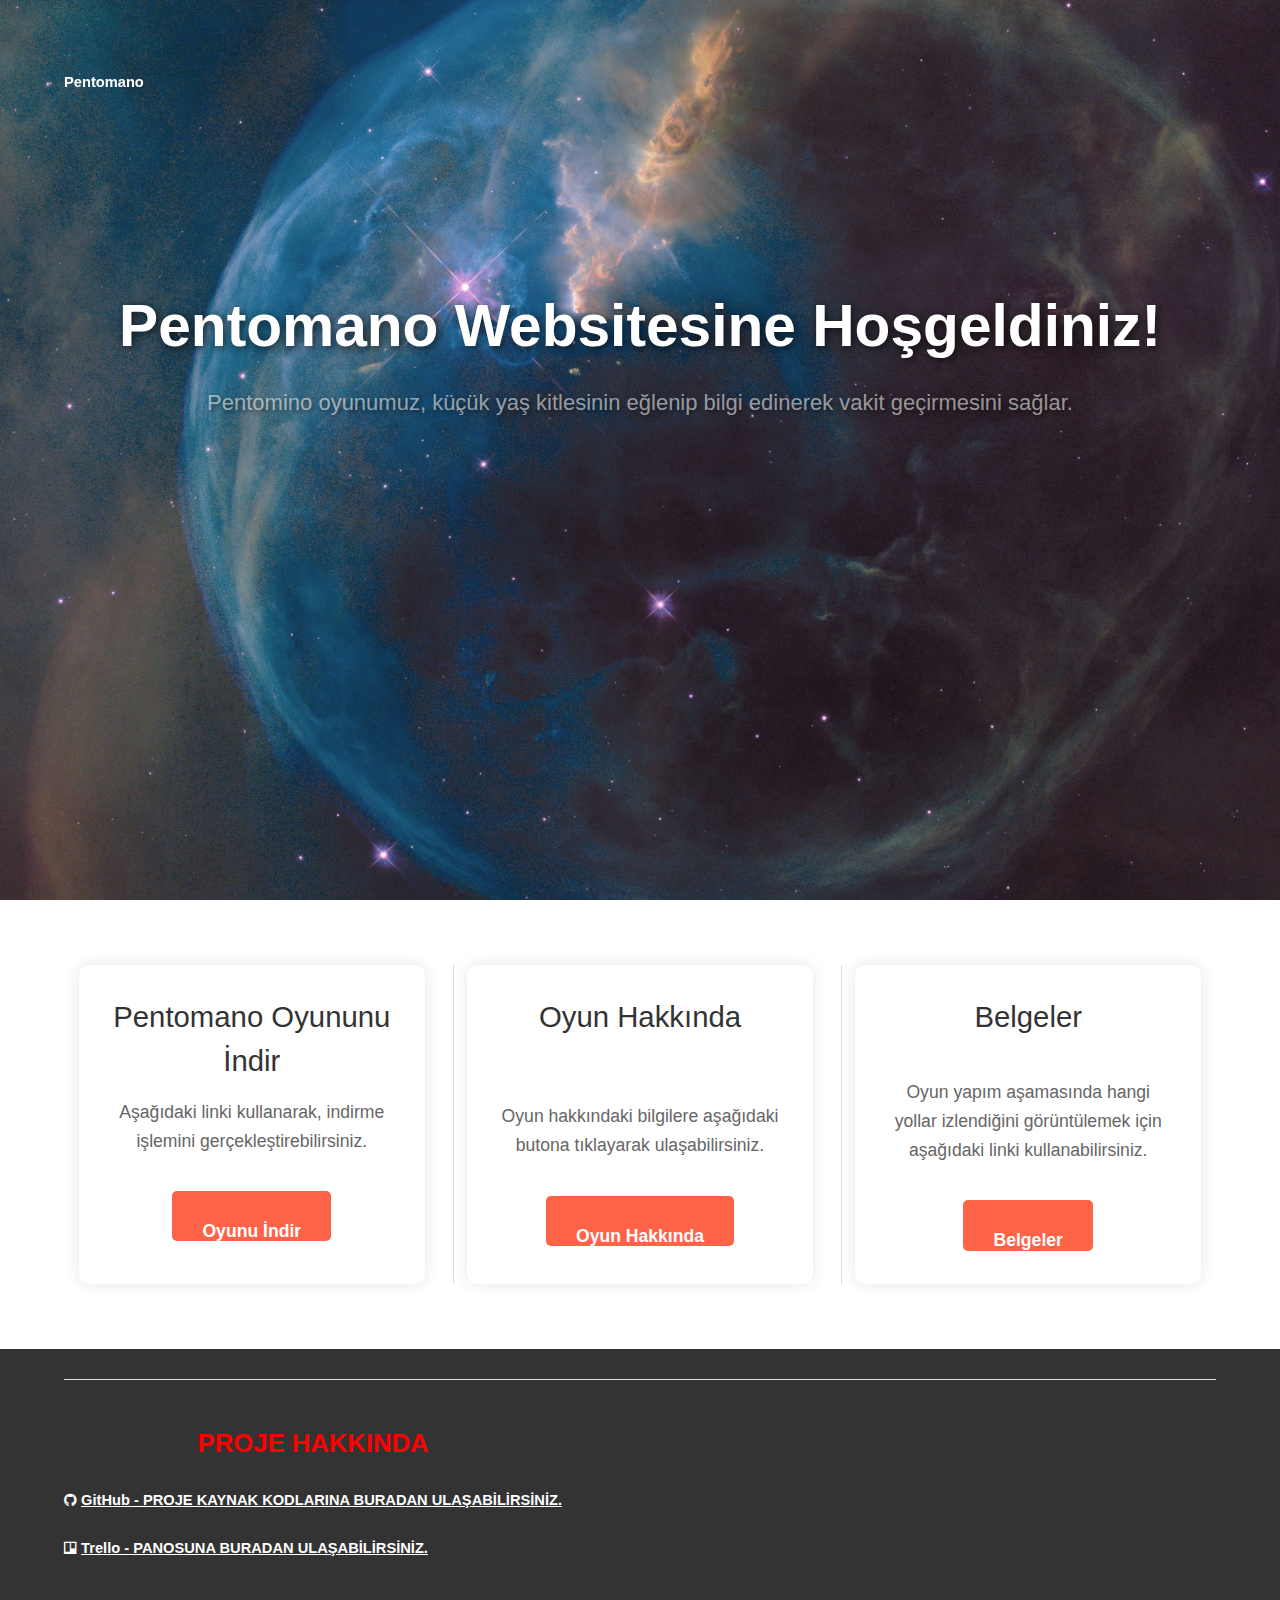
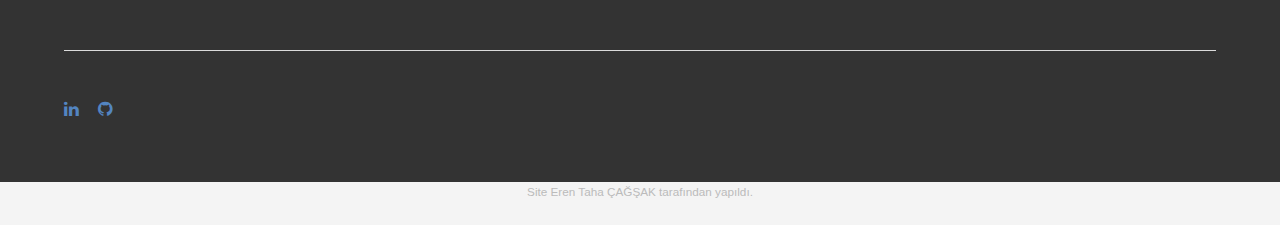
<file: index.html>
<!DOCTYPE HTML>
<html>
<head>
    <title>PENTOMANO</title>
    <meta charset="utf-8">
    <meta name="robots" content="index, follow, max-image-preview:large, max-snippet:-1, max-video-preview:-1">
    <meta name="viewport" content="width=device-width, initial-scale=1">
    <link rel="stylesheet" href="assets/css/main.css">
    <link href="https://cdn.jsdelivr.net/npm/aos@2.3.4/dist/aos.css" rel="stylesheet"> <!-- AOS CSS Link -->

    <style>
        /* Genel Sayfa Stili */
        body {
            font-family: 'Arial', sans-serif;
            margin: 0;
            padding: 0;
            background-color: #f4f4f4;
            color: #333;
            opacity: 0;
            transition: opacity 1s ease-in-out;
        }

        body.loaded {
            opacity: 1;
        }

        /* Hover Efekti */
        .button, .logo, .footer a {
            transition: all 0.3s ease;
        }

        .button:hover, .logo:hover, .footer a:hover {
            transform: scale(1.1);
            color: #FF6347; /* Hover renk değişimi */
        }

        /* Parallax Efekti */
        #banner {
            background: url('images/banner.jpg') no-repeat center center fixed;
            background-size: cover;
            height: 100vh;
            position: relative;
            transform: translateZ(0);
            text-align: center;
            color: #fff;
        }

        #banner h1 {
            font-size: 4em;
            margin-top: 150px;
            text-shadow: 2px 2px 10px rgba(0, 0, 0, 0.7);
            font-weight: bold;
        }

        #banner p {
            font-size: 1.5em;
            margin-top: 20px;
            font-weight: lighter;
            text-shadow: 2px 2px 5px rgba(0, 0, 0, 0.5);
        }

        /* One Section */
        #one {
            padding: 50px 0;
            background-color: #fff;
        }

        #one .inner {
            display: flex;
            flex-wrap: wrap;
            justify-content: space-around;
        }

        #one article {
            background-color: #fff;
            padding: 30px;
            margin: 15px;
            border-radius: 10px;
            box-shadow: 0 0 15px rgba(0, 0, 0, 0.1);
            flex: 0 0 30%;
            text-align: center;
            transition: all 0.3s ease;
        }

        #one article:hover {
            box-shadow: 0 0 25px rgba(0, 0, 0, 0.2);
            transform: translateY(-10px);
        }

        #one article h3 {
            color: #333;
            font-size: 2em;
            margin-bottom: 15px;
        }

        #one article p {
            color: #666;
            font-size: 1.2em;
        }

        .button.special {
            background-color: #FF6347;
            color: white;
            border: none;
            padding: 15px 30px;
            border-radius: 5px;
            text-decoration: none;
            font-size: 1.2em;
            transition: background-color 0.3s ease;
        }

        .button.special:hover {
            background-color: #D9534F;
        }

        /* Footer */
        #footer {
            background-color: #333;
            color: white;
            padding: 30px 0;
        }

        .footer .inner {
            display: flex;
            justify-content: space-between;
            align-items: center;
            flex-wrap: wrap;
        }

        .footer .icons {
            list-style: none;
            padding: 0;
            margin: 0;
        }

        .footer .icons a {
            color: #fff;
            font-size: 1.5em;
            margin-right: 15px;
            transition: color 0.3s ease;
        }

        .footer .icons a:hover {
            color: #FF6347;
        }

        .footer .copyright {
            text-align: center;
            width: 100%;
            color: #aaa;
            font-size: 0.9em;
        }

        /* Smooth Scrolling */
        html {
            scroll-behavior: smooth;
        }
    </style>
</head>
<body>
    <header id="header">
        <div class="inner">
            <a href="index.html" class="logo">Pentomano</a>
        </div>
    </header>
    
    <!-- Banner -->
    <section id="banner">
        <h1>Pentomano Websitesine Hoşgeldiniz!</h1>
        <p>Pentomino oyunumuz, küçük yaş kitlesinin eğlenip bilgi edinerek vakit geçirmesini sağlar.</p>
    </section>
    
    <!-- One -->
    <section id="one" class="wrapper">
        <div class="inner">
            <div class="flex flex-3">
                <article>
                    <header><h3>Pentomano Oyununu İndir</h3></header>
                    <p>Aşağıdaki linki kullanarak, indirme işlemini gerçekleştirebilirsiniz.</p>
                    <footer><a href="./APK/Pentomano.apk" download class="button special">Oyunu İndir</a></footer>
                </article>

                <article>
                    <header><h3>Oyun Hakkında</h3></header>
					<br>
					<br>
                    <p>Oyun hakkındaki bilgilere aşağıdaki butona tıklayarak ulaşabilirsiniz.</p>
                    <footer><a href="about.html" class="button special">Oyun Hakkında</a></footer>
                </article>

                <article>
                    <header><h3>Belgeler</h3></header>
					<br>
                    <p>Oyun yapım aşamasında hangi yollar izlendiğini görüntülemek için aşağıdaki linki kullanabilirsiniz.</p>
                    <footer><a href="document.html" class="button special">Belgeler</a></footer>
                </article>
            </div>
        </div>
    </section>

    <!-- Footer -->
    <footer id="footer">
        <div class="inner">
            <div class="flex">
                <ul class="icons">
					<h2 style="text-align: center;color: red; font-weight: bold;">PROJE HAKKINDA</h2>
                    <a href="https://github.com/erencagsak/AR-Pentomino" class="icon fa-github" style="color: white; font-weight: bold;">
						<span class="label">
							<a href="https://github.com/erencagsak/AR-Pentomino" style="color: white; font-weight: bold;">GitHub - PROJE KAYNAK KODLARINA BURADAN ULAŞABİLİRSİNİZ.</a>
						</span>
					</a>
					<br>
					<br>
					<a href="https://trello.com/invite/b/672f69403a09386445879b3c/ATTIb5bd1af4c6224b59c050af58ca63ddbaAB97F3B6/ar-pentomino" class="icon fa-trello" style="color: white; font-weight: bold;">
						<span class="label">
							<a href="https://trello.com/invite/b/672f69403a09386445879b3c/ATTIb5bd1af4c6224b59c050af58ca63ddbaAB97F3B6/ar-pentomino" style="color: white; font-weight: bold;">Trello - PANOSUNA BURADAN ULAŞABİLİRSİNİZ.</a>
						</span>
					</a>
                </ul>
            </div>
        </div>
    </footer>

    <footer id="footer">
        <div class="inner">
            <div class="flex">
                <ul class="icons">    
                    <li><a href="https://linkedin.com/in/erencagsak" class="icon fa-linkedin"><span class="label">Linkedin</span></a></li>
                    <li><a href="https://github.com/erencagsak" class="icon fa-github"><span class="label">GitHub</span></a></li>
                </ul>
            </div>
        </div>
    </footer>

    <div class="copyright">Site Eren Taha ÇAĞŞAK tarafından yapıldı.</div>

    <!-- Scripts -->
    <script src="assets/js/jquery.min.js"></script>
    <script src="assets/js/skel.min.js"></script>
    <script src="assets/js/util.js"></script>
    <script src="assets/js/main.js"></script>

    <!-- Sayfa Yüklenince Loaded Sınıfını Ekleyin -->
    <script>
        window.onload = function() {
            document.body.classList.add('loaded');
        };
    </script>

    <!-- AOS Kütüphanesini Yükleyin -->
    <script src="https://cdn.jsdelivr.net/npm/aos@2.3.4/dist/aos.js"></script>
    <script>
        AOS.init();
    </script>
</body>
</html>
</file>
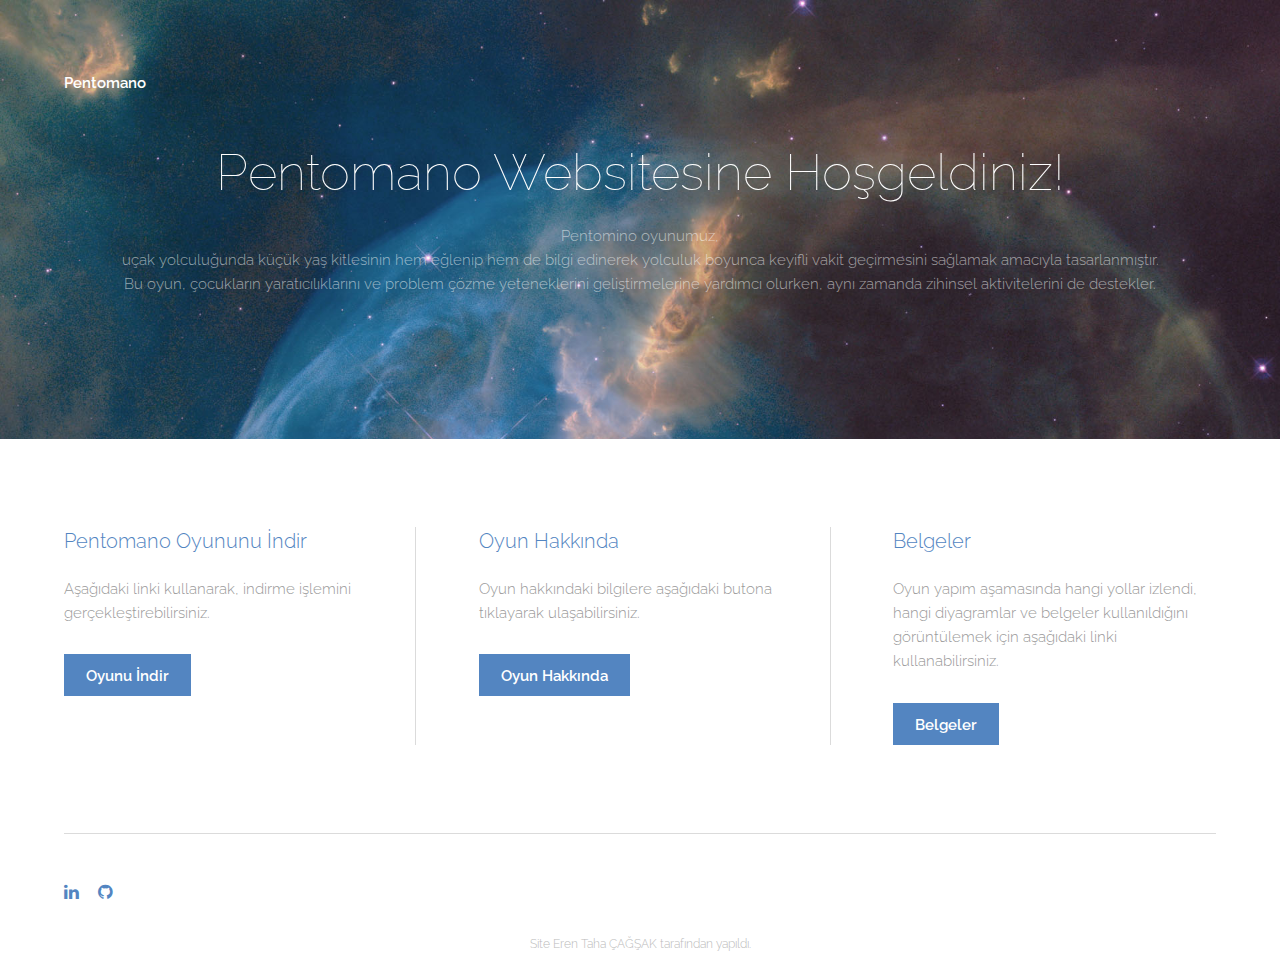
<file: Website/index.html>
<!DOCTYPE HTML>
<html>
	<head>
		<title>PENTOMANO</title>
		<meta charset="utf-8"><meta name="robots" content="index, follow, max-image-preview:large, max-snippet:-1, max-video-preview:-1"><meta name="viewport" content="width=device-width, initial-scale=1">
		<link rel="stylesheet" href="assets/css/main.css">
	</head>
	<body>
			<header id="header"><div class="inner">
					<a href="index.html" class="logo">Pentomano</a>
					</nav>
				</div>
			</header><!-- Banner -->
			<section id="banner"><h1>Pentomano Websitesine Hoşgeldiniz!</h1>
				<p>Pentomino oyunumuz, 
					<br>uçak yolculuğunda küçük yaş kitlesinin hem eğlenip hem de bilgi edinerek yolculuk boyunca keyifli vakit geçirmesini sağlamak amacıyla tasarlanmıştır. 
					<br>Bu oyun, çocukların yaratıcılıklarını ve problem çözme yeteneklerini geliştirmelerine yardımcı olurken, aynı zamanda zihinsel aktivitelerini de destekler.</p>
			</section><!-- One --><section id="one" class="wrapper"><div class="inner">
					<div class="flex flex-3">
						<article><header><h3>Pentomano Oyununu İndir</h3>
							</header><p>Aşağıdaki linki kullanarak, indirme işlemini gerçekleştirebilirsiniz.</p>
							<footer><a href="" class="button special">Oyunu İndir</a>
							</footer></article><article><header><h3>Oyun Hakkında</h3>
							</header><p>Oyun hakkındaki bilgilere aşağıdaki butona tıklayarak ulaşabilirsiniz.</p>
							<footer><a href="about.html" class="button special">Oyun Hakkında</a>
							</footer></article><article><header><h3>Belgeler</h3>
							</header><p>Oyun yapım aşamasında hangi yollar izlendi, hangi diyagramlar ve belgeler kullanıldığını görüntülemek için aşağıdaki linki kullanabilirsiniz.</p>
							<footer><a href="document.html" class="button special">Belgeler</a>
							</footer></article></div>
			</section>
			
			<footer id="footer"><div class="inner">
				<div class="flex">
					<ul class="icons">	
						<li><a href="https://linkedin.com/in/erencagsak" class="icon fa-linkedin"><span class="label">Linkedin</span></a></li>
						<li><a href="https://github.com/erencagsak" class="icon fa-github"><span class="label">GitHub</span></a></li>
					</ul></div>
				</div>
			</footer>
			<div class="copyright">Site Eren Taha ÇAĞŞAK tarafından yapıldı.</div>

		<!-- Scripts -->
			<script src="assets/js/jquery.min.js"></script><script src="assets/js/skel.min.js"></script><script src="assets/js/util.js"></script><script src="assets/js/main.js"></script></body></html>
</file>
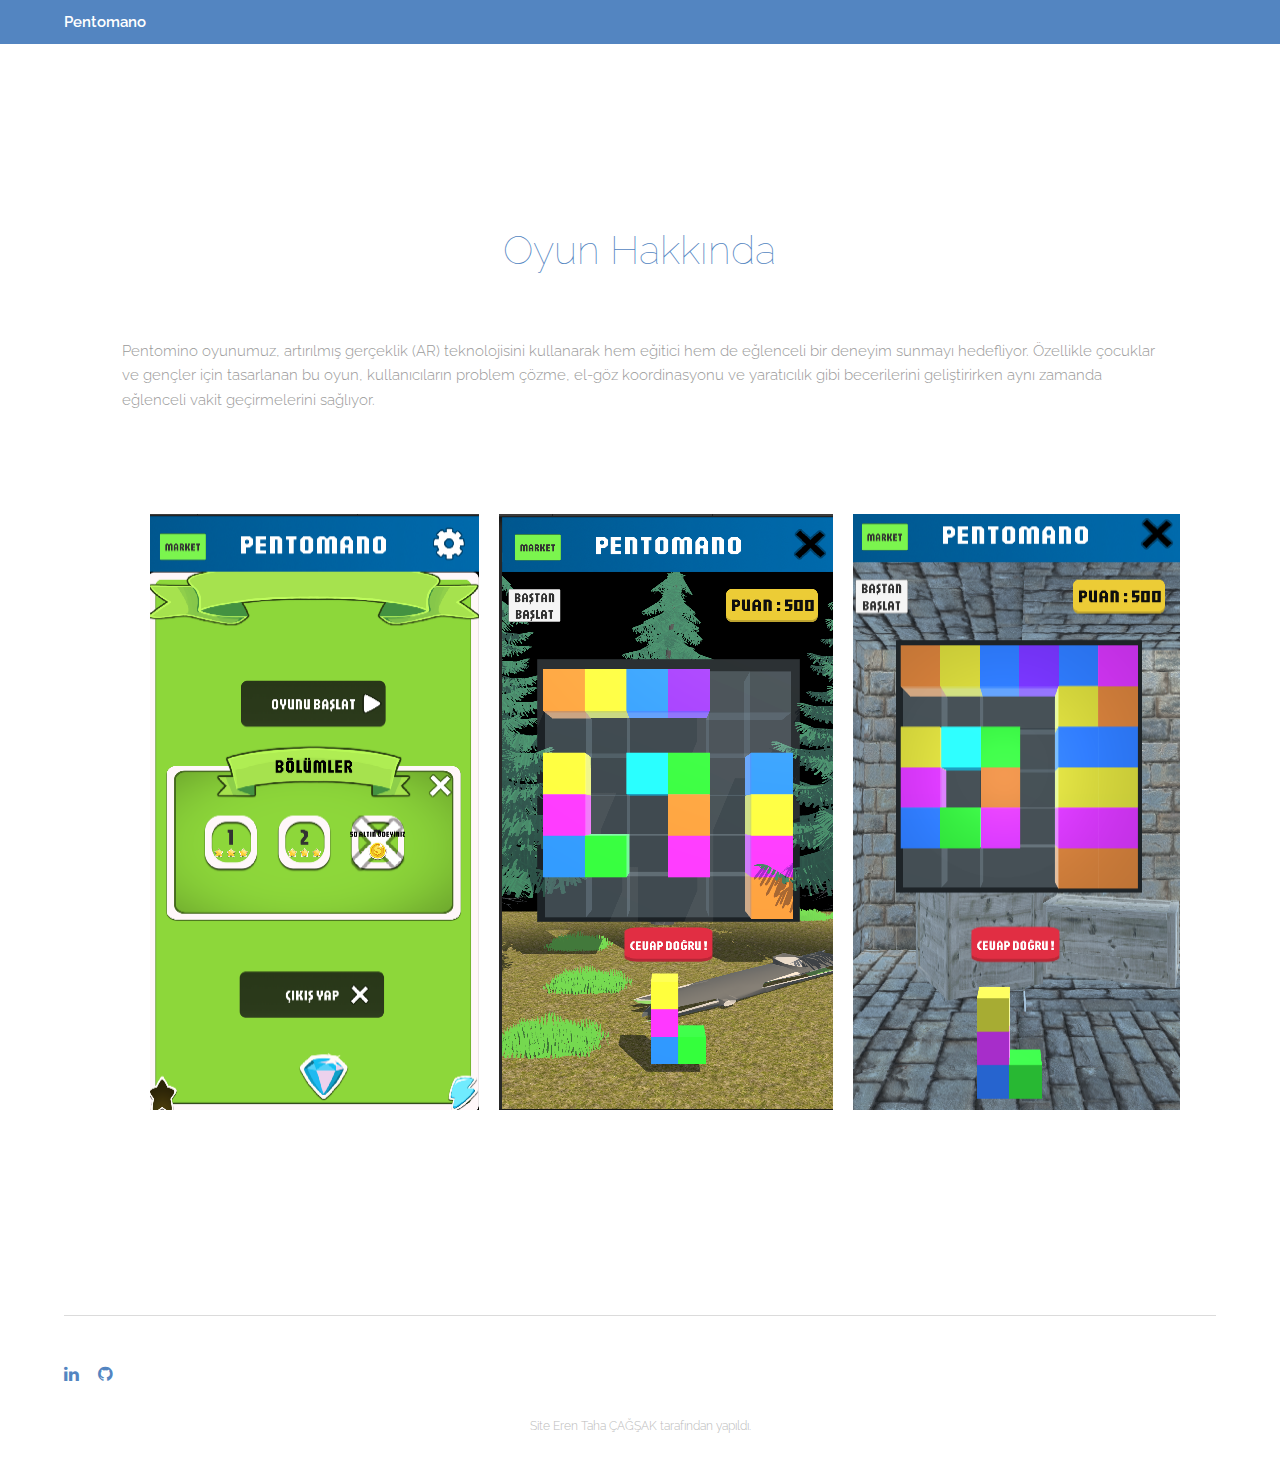
<file: about.html>
<!DOCTYPE HTML>
<html>
    <head>
        <title>PENTOMANO</title>
        <meta charset="utf-8"><meta name="robots" content="index, follow, max-image-preview:large, max-snippet:-1, max-video-preview:-1"><meta name="viewport" content="width=device-width, initial-scale=1"><link rel="stylesheet" href="assets/css/main.css">
    </head>
    
    <body class="subpage">
        <header id="header"><div class="inner">
        <a href="index.html" class="logo">Pentomano</a>
    </div>
</header>

<section id="main" class="wrapper">
    <div class="inner">
        <section id="three" class="wrapper">
            <div class="inner">
                <header class="align-center">
                    <h2>Oyun Hakkında</h2>
                </header>
                <p>Pentomino oyunumuz, artırılmış gerçeklik (AR) teknolojisini kullanarak hem eğitici hem de eğlenceli bir deneyim sunmayı hedefliyor. Özellikle çocuklar ve gençler için tasarlanan bu oyun, kullanıcıların problem çözme, el-göz koordinasyonu ve yaratıcılık gibi becerilerini geliştirirken aynı zamanda eğlenceli vakit geçirmelerini sağlıyor.</p>
                <br>
                <br>
                <br>
                <div class="flex flex-2">
                    <article>
                        <div class="image fit">
                            <img src="images/pic02.png" alt="Pic 02" width="576" height="196">
                            <img src="images/pic01.png" alt="Pic 01" width="576" height="196">
                            <img src="images/pic03.png" alt="Pic 03" width="576" height="196">
                        </div>
                        
                        <style>
                        .image.fit {
                            margin-left: 300px;
                            display: flex;
                            justify-content: center;
                            gap: 20px;
                        }
                        </style>
            </div>
        </section>
    </div>
</section>
<footer id="footer">
    <div class="inner">
    <div class="flex">
        <ul class="icons">	
            <li><a href="https://linkedin.com/in/erencagsak" class="icon fa-linkedin"><span class="label">Linkedin</span></a></li>
            <li><a href="https://github.com/erencagsak" class="icon fa-github"><span class="label">GitHub</span></a></li>
        </ul></div>
    </div>
</footer>
<div class="copyright">Site Eren Taha ÇAĞŞAK tarafından yapıldı.</div>
</div>

<!-- Scripts -->
<script src="assets/js/jquery.min.js"></script><script src="assets/js/skel.min.js"></script><script src="assets/js/util.js"></script><script src="assets/js/main.js"></script></body></html>
</file>
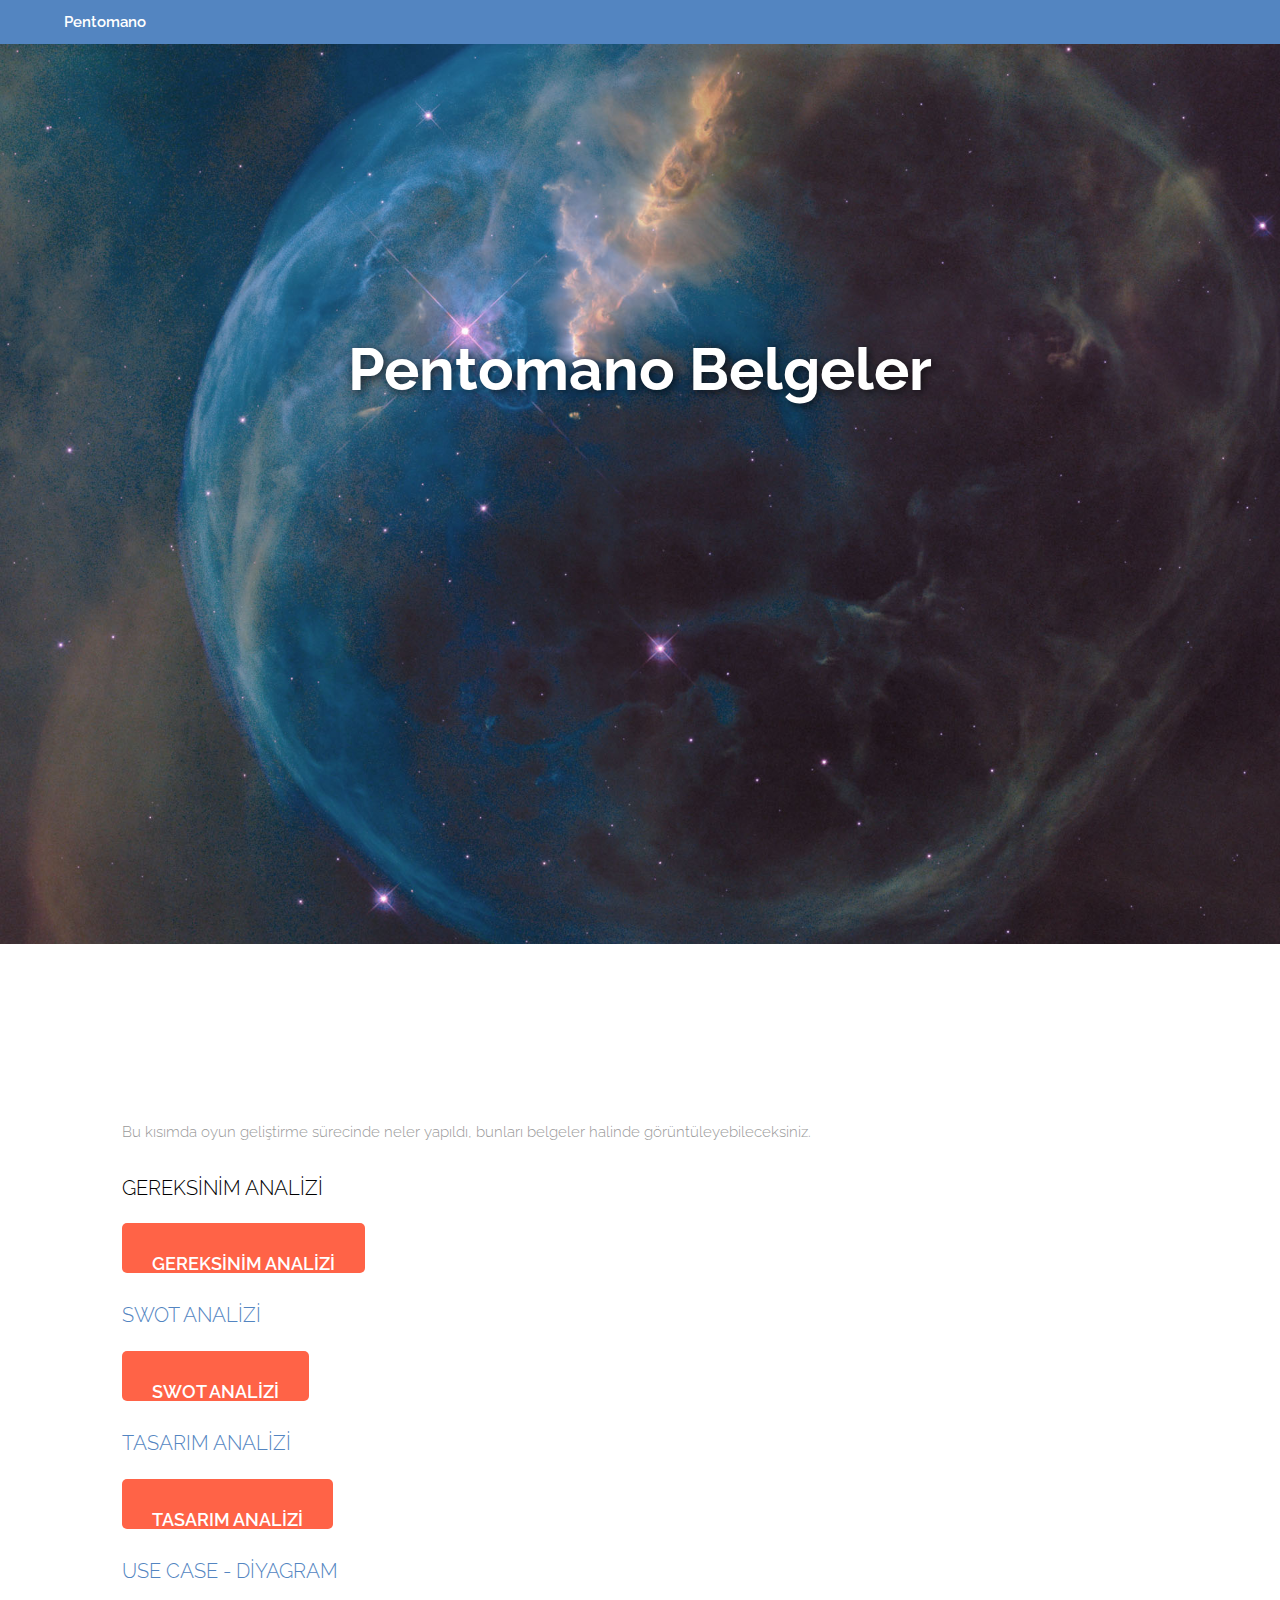
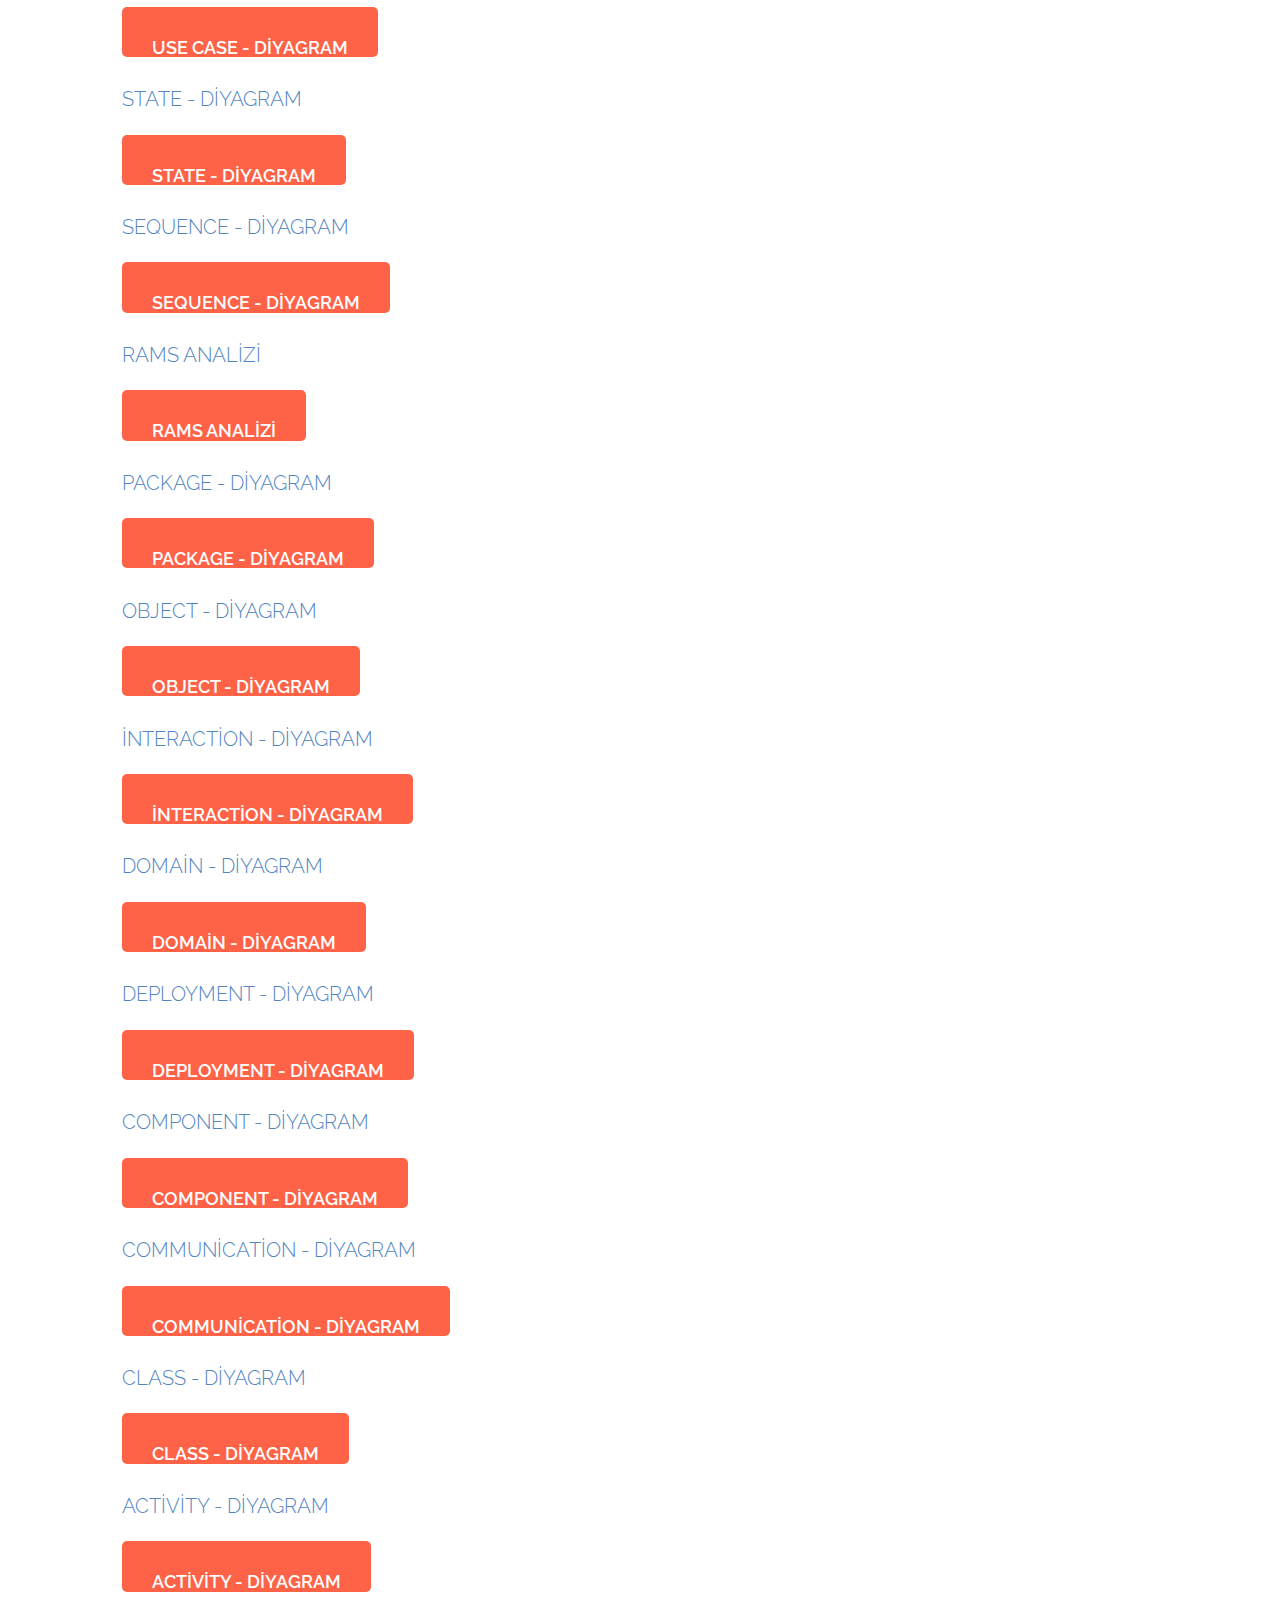
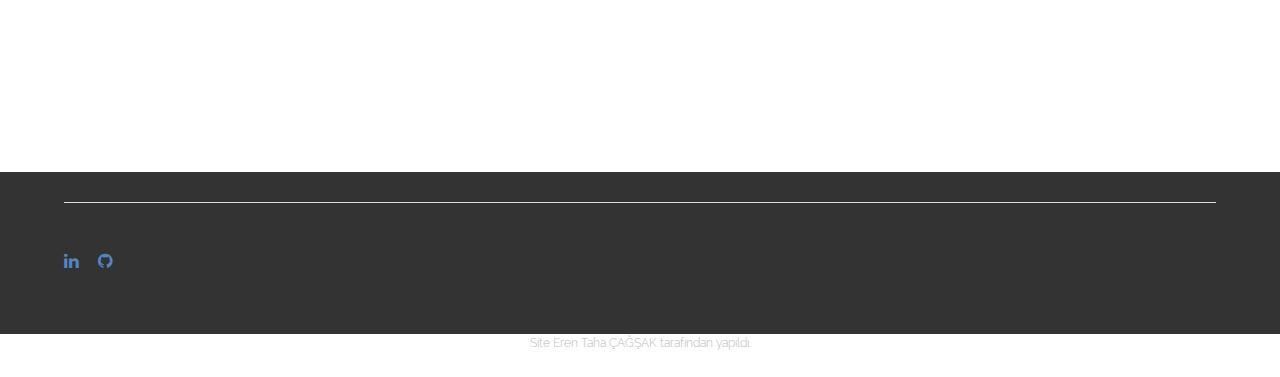
<file: document.html>
<!DOCTYPE HTML>
<html>
<head>
    <title>PENTOMANO</title>
    <meta charset="utf-8">
    <meta name="robots" content="index, follow, max-image-preview:large, max-snippet:-1, max-video-preview:-1">
    <meta name="viewport" content="width=device-width, initial-scale=1">
    <link rel="stylesheet" href="assets/css/main.css">

    <style>

        /* Hover Efekti */
        .button, .logo, .footer a {
            transition: all 0.3s ease;
        }

        .button:hover, .logo:hover, .footer a:hover {
            transform: scale(1.1);
            color: #FF6347; /* Hover renk değişimi */
        }
        #banner {
            background: url('images/banner.jpg') no-repeat center center fixed;
            background-size: cover;
            height: 100vh;
            position: relative;
            transform: translateZ(0);
            text-align: center;
            color: #fff;
        }

        #banner h1 {
            font-size: 4em;
            margin-top: 150px;
            text-shadow: 2px 2px 10px rgba(0, 0, 0, 0.7);
            font-weight: bold;
        }

        #banner p {
            font-size: 1.5em;
            margin-top: 20px;
            font-weight: lighter;
            text-shadow: 2px 2px 5px rgba(0, 0, 0, 0.5);
        }
        .button.special {
            background-color: #FF6347;
            color: white;
            border: none;
            padding: 15px 30px;
            border-radius: 5px;
            text-decoration: none;
            font-size: 1.2em;
            transition: background-color 0.3s ease;
        }

        .button.special:hover {
            background-color: #D9534F;
        }

        /* Footer */
        #footer {
            background-color: #333;
            color: white;
            padding: 30px 0;
        }

        .footer .inner {
            display: flex;
            justify-content: space-between;
            align-items: center;
            flex-wrap: wrap;
        }

        .footer .icons {
            list-style: none;
            padding: 0;
            margin: 0;
        }

        .footer .icons a {
            color: #fff;
            font-size: 1.5em;
            margin-right: 15px;
            transition: color 0.3s ease;
        }

        .footer .icons a:hover {
            color: #FF6347;
        }

        .footer .copyright {
            text-align: center;
            width: 100%;
            color: #aaa;
            font-size: 0.9em;
        }

        /* Smooth Scrolling */
        html {
            scroll-behavior: smooth;
        }
        #one {
            padding: 50px 0;
            background-color: #fff;
        }

        #one .inner {
            display: flex;
            flex-wrap: wrap;
            justify-content: space-around;
        }

        #one article {
            background-color: #fff;
            padding: 30px;
            margin: 15px;
            border-radius: 10px;
            box-shadow: 0 0 15px rgba(0, 0, 0, 0.1);
            flex: 0 0 30%;
            text-align: center;
            transition: all 0.3s ease;
        }

        #one article:hover {
            box-shadow: 0 0 25px rgba(0, 0, 0, 0.2);
            transform: translateY(-10px);
        }

        #one article h3 {
            color: #333;
            font-size: 2em;
            margin-bottom: 15px;
        }

        #one article p {
            color: #666;
            font-size: 1.2em;
        }
    </style>
    
</head>
<body class="subpage">

    <header id="header">
        <div class="inner">
            <a href="index.html" class="logo">Pentomano</a>
        </div>
    </header>
    
    <!-- Banner -->
    <section id="banner">
        <h1>Pentomano Belgeler</h1>
    </section>
    

<!-- Header -->
<header id="header">
    <div class="inner">
        <a href="index.html" class="logo">Pentomano</a>
    </div>
</header>

<!-- Main Section -->
<section id="main" class="wrapper">
    <div class="inner">
        <section id="three" class="wrapper">
            <div class="inner">
                <p>Bu kısımda oyun geliştirme sürecinde neler yapıldı, bunları belgeler halinde görüntüleyebileceksiniz.</p>
                
                <div class="document-section">
                    <h3 class="document-title" style="color: black;">GEREKSİNİM ANALİZİ</h3>
                    <a href="./Documents/GereksinimAnalizi.docx" download class="button special">
                        GEREKSİNİM ANALİZİ
                    </a>
                    <br><br>
                    
                    <h3 class="document-title">SWOT ANALİZİ</h3>
                    <a href="./Documents/SWOTAnalizi.docx" download class="button special">
                        SWOT ANALİZİ
                    </a>
                    <br><br>
                    
                    <h3 class="document-title">TASARIM ANALİZİ</h3>
                    <a href="./Documents/TasarımAnalizi.docx" download class="button special">
                        TASARIM ANALİZİ
                    </a>
                    <br><br>
                    
                    <h3 class="document-title">USE CASE - DİYAGRAM</h3>
                    <a href="./Documents/UseCase_Diyagram.png" download class="button special">
                        USE CASE - DİYAGRAM
                    </a>
                    <br><br>
                    
                    <h3 class="document-title">STATE - DİYAGRAM</h3>
                    <a href="./Documents/State_Diyagram.png" download class="button special">
                        STATE - DİYAGRAM
                    </a>
                    <br><br>
                    
                    <h3 class="document-title">SEQUENCE - DİYAGRAM</h3>
                    <a href="./Documents/Sequence_Diyagram.png" download class="button special">
                        SEQUENCE - DİYAGRAM
                    </a>
                    <br><br>
                    
                    <h3 class="document-title">RAMS ANALİZİ</h3>
                    <a href="./Documents/RAMSAnalizi.docx" download class="button special">
                        RAMS ANALİZİ
                    </a>
                    <br><br>
                    
                    <h3 class="document-title">PACKAGE - DİYAGRAM</h3>
                    <a href="./Documents/Package_Diyagram.png" download class="button special">
                        PACKAGE - DİYAGRAM
                    </a>
                    <br><br>
                    
                    <h3 class="document-title">OBJECT - DİYAGRAM</h3>
                    <a href="./Documents/Object_Diyagram.png" download class="button special">
                        OBJECT - DİYAGRAM
                    </a>
                    <br><br>
                    
                    <h3 class="document-title">İNTERACTİON - DİYAGRAM</h3>
                    <a href="./Documents/Interaction_Diyagram.png" download class="button special">
                        İNTERACTİON - DİYAGRAM
                    </a>
                    <br><br>
                    
                    <h3 class="document-title">DOMAİN - DİYAGRAM</h3>
                    <a href="./Documents/Domain_Diyagram.png" download class="button special">
                        DOMAİN - DİYAGRAM
                    </a>
                    <br><br>
                    
                    <h3 class="document-title">DEPLOYMENT - DİYAGRAM</h3>
                    <a href="./Documents/Deployment_Diyagram.png" download class="button special">
                        DEPLOYMENT - DİYAGRAM
                    </a>
                    <br><br>
                    
                    <h3 class="document-title">COMPONENT - DİYAGRAM</h3>
                    <a href="./Documents/Component_Diyagram.png" download class="button special">
                        COMPONENT - DİYAGRAM
                    </a>
                    <br><br>
                    
                    <h3 class="document-title">COMMUNİCATİON - DİYAGRAM</h3>
                    <a href="./Documents/Communication_Diyagram.png" download class="button special">
                        COMMUNİCATİON - DİYAGRAM
                    </a>
                    <br><br>
                    
                    <h3 class="document-title">CLASS - DİYAGRAM</h3>
                    <a href="./Documents/Class_Diyagram.png" download class="button special">
                        CLASS - DİYAGRAM
                    </a>
                    <br><br>
                    
                    <h3 class="document-title">ACTİVİTY - DİYAGRAM</h3>
                    <a href="./Documents/Activity_Diyagram.png" download class="button special">
                        ACTİVİTY - DİYAGRAM
                    </a>
                </div>
                
            </div>
        </section>
    </div>
</section>

<!-- Footer -->
<footer id="footer">
    <div class="inner">
        <div class="flex">
            <ul class="icons">
                <li><a href="https://linkedin.com/in/erencagsak" class="icon fa-linkedin"><span class="label">Linkedin</span></a></li>
                <li><a href="https://github.com/erencagsak" class="icon fa-github"><span class="label">GitHub</span></a></li>
            </ul>
        </div>
    </div>
</footer>

<div class="copyright">Site Eren Taha ÇAĞŞAK tarafından yapıldı.</div>

<!-- Scripts -->
<script src="assets/js/jquery.min.js"></script>
<script src="assets/js/skel.min.js"></script>
<script src="assets/js/util.js"></script>
<script src="assets/js/main.js"></script>

</body>
</html>
</file>
<file: assets/css/main.css>
@charset "UTF-8";
@import url(font-awesome.min.css);
@import "https://fonts.googleapis.com/css?family=Raleway:100,300,600";

	html, body, div, span, applet, object, iframe, h1, h2, h3, h4, h5, h6, p, blockquote, pre, a, abbr, acronym, address, big, cite, code, del, dfn, em, img, ins, kbd, q, s, samp, small, strike, strong, sub, sup, tt, var, b, u, i, center, dl, dt, dd, ol, ul, li, fieldset, form, label, legend, table, caption, tbody, tfoot, thead, tr, th, td, article, aside, canvas, details, embed, figure, figcaption, footer, header, hgroup, menu, nav, output, ruby, section, summary, time, mark, audio, video {
		margin: 0;
		padding: 0;
		border: 0;
		font-size: 100%;
		font: inherit;
		vertical-align: baseline;
	}
.image.fit img {
	width: 100%;
	height: auto;
}
	article, aside, details, figcaption, figure, footer, header, hgroup, menu, nav, section {
		display: block;
	}

	body {
		line-height: 1;
	}

	ol, ul {
		list-style: none;
	}

	blockquote, q {
		quotes: none;
	}

	blockquote:before, blockquote:after, q:before, q:after {
		content: '';
		content: none;
	}

	table {
		border-collapse: collapse;
		border-spacing: 0;
	}

	body {
		-webkit-text-size-adjust: none;
	}

/* Box Model */

	*, *:before, *:after {
		-moz-box-sizing: border-box;
		-webkit-box-sizing: border-box;
		box-sizing: border-box;
	}

/* Containers */

	.container {
		margin-left: auto;
		margin-right: auto;
	}

	.container.\31 25\25 {
		width: 100%;
		max-width: 100em;
		min-width: 80em;
	}

	.container.\37 5\25 {
		width: 60em;
	}

	.container.\35 0\25 {
		width: 40em;
	}

	.container.\32 5\25 {
		width: 20em;
	}

	.container {
		width: 80em;
	}

	@media screen and (max-width: 1680px) {

		.container.\31 25\25 {
			width: 100%;
			max-width: 100em;
			min-width: 80em;
		}

		.container.\37 5\25 {
			width: 60em;
		}

		.container.\35 0\25 {
			width: 40em;
		}

		.container.\32 5\25 {
			width: 20em;
		}

		.container {
			width: 80em;
		}

	}

	@media screen and (max-width: 1280px) {

		.container.\31 25\25 {
			width: 100%;
			max-width: 81.25em;
			min-width: 65em;
		}

		.container.\37 5\25 {
			width: 48.75em;
		}

		.container.\35 0\25 {
			width: 32.5em;
		}

		.container.\32 5\25 {
			width: 16.25em;
		}

		.container {
			width: 65em;
		}

	}

	@media screen and (max-width: 980px) {

		.container.\31 25\25 {
			width: 100%;
			max-width: 112.5%;
			min-width: 90%;
		}

		.container.\37 5\25 {
			width: 67.5%;
		}

		.container.\35 0\25 {
			width: 45%;
		}

		.container.\32 5\25 {
			width: 22.5%;
		}

		.container {
			width: 90%;
		}

	}

	@media screen and (max-width: 736px) {

		.container.\31 25\25 {
			width: 100%;
			max-width: 112.5%;
			min-width: 90%;
		}

		.container.\37 5\25 {
			width: 67.5%;
		}

		.container.\35 0\25 {
			width: 45%;
		}

		.container.\32 5\25 {
			width: 22.5%;
		}

		.container {
			width: 90% !important;
		}

	}

	@media screen and (max-width: 480px) {

		.container.\31 25\25 {
			width: 100%;
			max-width: 112.5%;
			min-width: 90%;
		}

		.container.\37 5\25 {
			width: 67.5%;
		}

		.container.\35 0\25 {
			width: 45%;
		}

		.container.\32 5\25 {
			width: 22.5%;
		}

		.container {
			width: 90% !important;
		}

	}

/* Grid */

	.row {
		border-bottom: solid 1px transparent;
		-moz-box-sizing: border-box;
		-webkit-box-sizing: border-box;
		box-sizing: border-box;
	}

	.row > * {
		float: left;
		-moz-box-sizing: border-box;
		-webkit-box-sizing: border-box;
		box-sizing: border-box;
	}

	.row:after, .row:before {
		content: '';
		display: block;
		clear: both;
		height: 0;
	}

	.row.uniform > * > :first-child {
		margin-top: 0;
	}

	.row.uniform > * > :last-child {
		margin-bottom: 0;
	}

	.row.\30 \25 > * {
		padding: 0 0 0 0em;
	}

	.row.\30 \25 {
		margin: 0 0 -1px 0em;
	}

	.row.uniform.\30 \25 > * {
		padding: 0em 0 0 0em;
	}

	.row.uniform.\30 \25 {
		margin: 0em 0 -1px 0em;
	}

	.row > * {
		padding: 0 0 0 2em;
	}

	.row {
		margin: 0 0 -1px -2em;
	}

	.row.uniform > * {
		padding: 2em 0 0 2em;
	}

	.row.uniform {
		margin: -2em 0 -1px -2em;
	}

	.row.\32 00\25 > * {
		padding: 0 0 0 4em;
	}

	.row.\32 00\25 {
		margin: 0 0 -1px -4em;
	}

	.row.uniform.\32 00\25 > * {
		padding: 4em 0 0 4em;
	}

	.row.uniform.\32 00\25 {
		margin: -4em 0 -1px -4em;
	}

	.row.\31 50\25 > * {
		padding: 0 0 0 3em;
	}

	.row.\31 50\25 {
		margin: 0 0 -1px -3em;
	}

	.row.uniform.\31 50\25 > * {
		padding: 3em 0 0 3em;
	}

	.row.uniform.\31 50\25 {
		margin: -3em 0 -1px -3em;
	}

	.row.\35 0\25 > * {
		padding: 0 0 0 1em;
	}

	.row.\35 0\25 {
		margin: 0 0 -1px -1em;
	}

	.row.uniform.\35 0\25 > * {
		padding: 1em 0 0 1em;
	}

	.row.uniform.\35 0\25 {
		margin: -1em 0 -1px -1em;
	}

	.row.\32 5\25 > * {
		padding: 0 0 0 0.5em;
	}

	.row.\32 5\25 {
		margin: 0 0 -1px -0.5em;
	}

	.row.uniform.\32 5\25 > * {
		padding: 0.5em 0 0 0.5em;
	}

	.row.uniform.\32 5\25 {
		margin: -0.5em 0 -1px -0.5em;
	}

	.\31 2u, .\31 2u\24 {
		width: 100%;
		clear: none;
		margin-left: 0;
	}

	.\31 1u, .\31 1u\24 {
		width: 91.6666666667%;
		clear: none;
		margin-left: 0;
	}

	.\31 0u, .\31 0u\24 {
		width: 83.3333333333%;
		clear: none;
		margin-left: 0;
	}

	.\39 u, .\39 u\24 {
		width: 75%;
		clear: none;
		margin-left: 0;
	}

	.\38 u, .\38 u\24 {
		width: 66.6666666667%;
		clear: none;
		margin-left: 0;
	}

	.\37 u, .\37 u\24 {
		width: 58.3333333333%;
		clear: none;
		margin-left: 0;
	}

	.\36 u, .\36 u\24 {
		width: 50%;
		clear: none;
		margin-left: 0;
	}

	.\35 u, .\35 u\24 {
		width: 41.6666666667%;
		clear: none;
		margin-left: 0;
	}

	.\34 u, .\34 u\24 {
		width: 33.3333333333%;
		clear: none;
		margin-left: 0;
	}

	.\33 u, .\33 u\24 {
		width: 25%;
		clear: none;
		margin-left: 0;
	}

	.\32 u, .\32 u\24 {
		width: 16.6666666667%;
		clear: none;
		margin-left: 0;
	}

	.\31 u, .\31 u\24 {
		width: 8.3333333333%;
		clear: none;
		margin-left: 0;
	}

	.\31 2u\24 + *,
	.\31 1u\24 + *,
	.\31 0u\24 + *,
	.\39 u\24 + *,
	.\38 u\24 + *,
	.\37 u\24 + *,
	.\36 u\24 + *,
	.\35 u\24 + *,
	.\34 u\24 + *,
	.\33 u\24 + *,
	.\32 u\24 + *,
	.\31 u\24 + * {
		clear: left;
	}

	.\-11u {
		margin-left: 91.66667%;
	}

	.\-10u {
		margin-left: 83.33333%;
	}

	.\-9u {
		margin-left: 75%;
	}

	.\-8u {
		margin-left: 66.66667%;
	}

	.\-7u {
		margin-left: 58.33333%;
	}

	.\-6u {
		margin-left: 50%;
	}

	.\-5u {
		margin-left: 41.66667%;
	}

	.\-4u {
		margin-left: 33.33333%;
	}

	.\-3u {
		margin-left: 25%;
	}

	.\-2u {
		margin-left: 16.66667%;
	}

	.\-1u {
		margin-left: 8.33333%;
	}

	@media screen and (max-width: 1680px) {

		.row > * {
			padding: 0 0 0 2em;
		}

		.row {
			margin: 0 0 -1px -2em;
		}

		.row.uniform > * {
			padding: 2em 0 0 2em;
		}

		.row.uniform {
			margin: -2em 0 -1px -2em;
		}

		.row.\32 00\25 > * {
			padding: 0 0 0 4em;
		}

		.row.\32 00\25 {
			margin: 0 0 -1px -4em;
		}

		.row.uniform.\32 00\25 > * {
			padding: 4em 0 0 4em;
		}

		.row.uniform.\32 00\25 {
			margin: -4em 0 -1px -4em;
		}

		.row.\31 50\25 > * {
			padding: 0 0 0 3em;
		}

		.row.\31 50\25 {
			margin: 0 0 -1px -3em;
		}

		.row.uniform.\31 50\25 > * {
			padding: 3em 0 0 3em;
		}

		.row.uniform.\31 50\25 {
			margin: -3em 0 -1px -3em;
		}

		.row.\35 0\25 > * {
			padding: 0 0 0 1em;
		}

		.row.\35 0\25 {
			margin: 0 0 -1px -1em;
		}

		.row.uniform.\35 0\25 > * {
			padding: 1em 0 0 1em;
		}

		.row.uniform.\35 0\25 {
			margin: -1em 0 -1px -1em;
		}

		.row.\32 5\25 > * {
			padding: 0 0 0 0.5em;
		}

		.row.\32 5\25 {
			margin: 0 0 -1px -0.5em;
		}

		.row.uniform.\32 5\25 > * {
			padding: 0.5em 0 0 0.5em;
		}

		.row.uniform.\32 5\25 {
			margin: -0.5em 0 -1px -0.5em;
		}

		.\31 2u\28xlarge\29, .\31 2u\24\28xlarge\29 {
			width: 100%;
			clear: none;
			margin-left: 0;
		}

		.\31 1u\28xlarge\29, .\31 1u\24\28xlarge\29 {
			width: 91.6666666667%;
			clear: none;
			margin-left: 0;
		}

		.\31 0u\28xlarge\29, .\31 0u\24\28xlarge\29 {
			width: 83.3333333333%;
			clear: none;
			margin-left: 0;
		}

		.\39 u\28xlarge\29, .\39 u\24\28xlarge\29 {
			width: 75%;
			clear: none;
			margin-left: 0;
		}

		.\38 u\28xlarge\29, .\38 u\24\28xlarge\29 {
			width: 66.6666666667%;
			clear: none;
			margin-left: 0;
		}

		.\37 u\28xlarge\29, .\37 u\24\28xlarge\29 {
			width: 58.3333333333%;
			clear: none;
			margin-left: 0;
		}

		.\36 u\28xlarge\29, .\36 u\24\28xlarge\29 {
			width: 50%;
			clear: none;
			margin-left: 0;
		}

		.\35 u\28xlarge\29, .\35 u\24\28xlarge\29 {
			width: 41.6666666667%;
			clear: none;
			margin-left: 0;
		}

		.\34 u\28xlarge\29, .\34 u\24\28xlarge\29 {
			width: 33.3333333333%;
			clear: none;
			margin-left: 0;
		}

		.\33 u\28xlarge\29, .\33 u\24\28xlarge\29 {
			width: 25%;
			clear: none;
			margin-left: 0;
		}

		.\32 u\28xlarge\29, .\32 u\24\28xlarge\29 {
			width: 16.6666666667%;
			clear: none;
			margin-left: 0;
		}

		.\31 u\28xlarge\29, .\31 u\24\28xlarge\29 {
			width: 8.3333333333%;
			clear: none;
			margin-left: 0;
		}

		.\31 2u\24\28xlarge\29 + *,
		.\31 1u\24\28xlarge\29 + *,
		.\31 0u\24\28xlarge\29 + *,
		.\39 u\24\28xlarge\29 + *,
		.\38 u\24\28xlarge\29 + *,
		.\37 u\24\28xlarge\29 + *,
		.\36 u\24\28xlarge\29 + *,
		.\35 u\24\28xlarge\29 + *,
		.\34 u\24\28xlarge\29 + *,
		.\33 u\24\28xlarge\29 + *,
		.\32 u\24\28xlarge\29 + *,
		.\31 u\24\28xlarge\29 + * {
			clear: left;
		}

		.\-11u\28xlarge\29 {
			margin-left: 91.66667%;
		}

		.\-10u\28xlarge\29 {
			margin-left: 83.33333%;
		}

		.\-9u\28xlarge\29 {
			margin-left: 75%;
		}

		.\-8u\28xlarge\29 {
			margin-left: 66.66667%;
		}

		.\-7u\28xlarge\29 {
			margin-left: 58.33333%;
		}

		.\-6u\28xlarge\29 {
			margin-left: 50%;
		}

		.\-5u\28xlarge\29 {
			margin-left: 41.66667%;
		}

		.\-4u\28xlarge\29 {
			margin-left: 33.33333%;
		}

		.\-3u\28xlarge\29 {
			margin-left: 25%;
		}

		.\-2u\28xlarge\29 {
			margin-left: 16.66667%;
		}

		.\-1u\28xlarge\29 {
			margin-left: 8.33333%;
		}

	}

	@media screen and (max-width: 1280px) {

		.row > * {
			padding: 0 0 0 1.5em;
		}

		.row {
			margin: 0 0 -1px -1.5em;
		}

		.row.uniform > * {
			padding: 1.5em 0 0 1.5em;
		}

		.row.uniform {
			margin: -1.5em 0 -1px -1.5em;
		}

		.row.\32 00\25 > * {
			padding: 0 0 0 3em;
		}

		.row.\32 00\25 {
			margin: 0 0 -1px -3em;
		}

		.row.uniform.\32 00\25 > * {
			padding: 3em 0 0 3em;
		}

		.row.uniform.\32 00\25 {
			margin: -3em 0 -1px -3em;
		}

		.row.\31 50\25 > * {
			padding: 0 0 0 2.25em;
		}

		.row.\31 50\25 {
			margin: 0 0 -1px -2.25em;
		}

		.row.uniform.\31 50\25 > * {
			padding: 2.25em 0 0 2.25em;
		}

		.row.uniform.\31 50\25 {
			margin: -2.25em 0 -1px -2.25em;
		}

		.row.\35 0\25 > * {
			padding: 0 0 0 0.75em;
		}

		.row.\35 0\25 {
			margin: 0 0 -1px -0.75em;
		}

		.row.uniform.\35 0\25 > * {
			padding: 0.75em 0 0 0.75em;
		}

		.row.uniform.\35 0\25 {
			margin: -0.75em 0 -1px -0.75em;
		}

		.row.\32 5\25 > * {
			padding: 0 0 0 0.375em;
		}

		.row.\32 5\25 {
			margin: 0 0 -1px -0.375em;
		}

		.row.uniform.\32 5\25 > * {
			padding: 0.375em 0 0 0.375em;
		}

		.row.uniform.\32 5\25 {
			margin: -0.375em 0 -1px -0.375em;
		}

		.\31 2u\28large\29, .\31 2u\24\28large\29 {
			width: 100%;
			clear: none;
			margin-left: 0;
		}

		.\31 1u\28large\29, .\31 1u\24\28large\29 {
			width: 91.6666666667%;
			clear: none;
			margin-left: 0;
		}

		.\31 0u\28large\29, .\31 0u\24\28large\29 {
			width: 83.3333333333%;
			clear: none;
			margin-left: 0;
		}

		.\39 u\28large\29, .\39 u\24\28large\29 {
			width: 75%;
			clear: none;
			margin-left: 0;
		}

		.\38 u\28large\29, .\38 u\24\28large\29 {
			width: 66.6666666667%;
			clear: none;
			margin-left: 0;
		}

		.\37 u\28large\29, .\37 u\24\28large\29 {
			width: 58.3333333333%;
			clear: none;
			margin-left: 0;
		}

		.\36 u\28large\29, .\36 u\24\28large\29 {
			width: 50%;
			clear: none;
			margin-left: 0;
		}

		.\35 u\28large\29, .\35 u\24\28large\29 {
			width: 41.6666666667%;
			clear: none;
			margin-left: 0;
		}

		.\34 u\28large\29, .\34 u\24\28large\29 {
			width: 33.3333333333%;
			clear: none;
			margin-left: 0;
		}

		.\33 u\28large\29, .\33 u\24\28large\29 {
			width: 25%;
			clear: none;
			margin-left: 0;
		}

		.\32 u\28large\29, .\32 u\24\28large\29 {
			width: 16.6666666667%;
			clear: none;
			margin-left: 0;
		}

		.\31 u\28large\29, .\31 u\24\28large\29 {
			width: 8.3333333333%;
			clear: none;
			margin-left: 0;
		}

		.\31 2u\24\28large\29 + *,
		.\31 1u\24\28large\29 + *,
		.\31 0u\24\28large\29 + *,
		.\39 u\24\28large\29 + *,
		.\38 u\24\28large\29 + *,
		.\37 u\24\28large\29 + *,
		.\36 u\24\28large\29 + *,
		.\35 u\24\28large\29 + *,
		.\34 u\24\28large\29 + *,
		.\33 u\24\28large\29 + *,
		.\32 u\24\28large\29 + *,
		.\31 u\24\28large\29 + * {
			clear: left;
		}

		.\-11u\28large\29 {
			margin-left: 91.66667%;
		}

		.\-10u\28large\29 {
			margin-left: 83.33333%;
		}

		.\-9u\28large\29 {
			margin-left: 75%;
		}

		.\-8u\28large\29 {
			margin-left: 66.66667%;
		}

		.\-7u\28large\29 {
			margin-left: 58.33333%;
		}

		.\-6u\28large\29 {
			margin-left: 50%;
		}

		.\-5u\28large\29 {
			margin-left: 41.66667%;
		}

		.\-4u\28large\29 {
			margin-left: 33.33333%;
		}

		.\-3u\28large\29 {
			margin-left: 25%;
		}

		.\-2u\28large\29 {
			margin-left: 16.66667%;
		}

		.\-1u\28large\29 {
			margin-left: 8.33333%;
		}

	}

	@media screen and (max-width: 980px) {

		.row > * {
			padding: 0 0 0 1.5em;
		}

		.row {
			margin: 0 0 -1px -1.5em;
		}

		.row.uniform > * {
			padding: 1.5em 0 0 1.5em;
		}

		.row.uniform {
			margin: -1.5em 0 -1px -1.5em;
		}

		.row.\32 00\25 > * {
			padding: 0 0 0 3em;
		}

		.row.\32 00\25 {
			margin: 0 0 -1px -3em;
		}

		.row.uniform.\32 00\25 > * {
			padding: 3em 0 0 3em;
		}

		.row.uniform.\32 00\25 {
			margin: -3em 0 -1px -3em;
		}

		.row.\31 50\25 > * {
			padding: 0 0 0 2.25em;
		}

		.row.\31 50\25 {
			margin: 0 0 -1px -2.25em;
		}

		.row.uniform.\31 50\25 > * {
			padding: 2.25em 0 0 2.25em;
		}

		.row.uniform.\31 50\25 {
			margin: -2.25em 0 -1px -2.25em;
		}

		.row.\35 0\25 > * {
			padding: 0 0 0 0.75em;
		}

		.row.\35 0\25 {
			margin: 0 0 -1px -0.75em;
		}

		.row.uniform.\35 0\25 > * {
			padding: 0.75em 0 0 0.75em;
		}

		.row.uniform.\35 0\25 {
			margin: -0.75em 0 -1px -0.75em;
		}

		.row.\32 5\25 > * {
			padding: 0 0 0 0.375em;
		}

		.row.\32 5\25 {
			margin: 0 0 -1px -0.375em;
		}

		.row.uniform.\32 5\25 > * {
			padding: 0.375em 0 0 0.375em;
		}

		.row.uniform.\32 5\25 {
			margin: -0.375em 0 -1px -0.375em;
		}

		.\31 2u\28medium\29, .\31 2u\24\28medium\29 {
			width: 100%;
			clear: none;
			margin-left: 0;
		}

		.\31 1u\28medium\29, .\31 1u\24\28medium\29 {
			width: 91.6666666667%;
			clear: none;
			margin-left: 0;
		}

		.\31 0u\28medium\29, .\31 0u\24\28medium\29 {
			width: 83.3333333333%;
			clear: none;
			margin-left: 0;
		}

		.\39 u\28medium\29, .\39 u\24\28medium\29 {
			width: 75%;
			clear: none;
			margin-left: 0;
		}

		.\38 u\28medium\29, .\38 u\24\28medium\29 {
			width: 66.6666666667%;
			clear: none;
			margin-left: 0;
		}

		.\37 u\28medium\29, .\37 u\24\28medium\29 {
			width: 58.3333333333%;
			clear: none;
			margin-left: 0;
		}

		.\36 u\28medium\29, .\36 u\24\28medium\29 {
			width: 50%;
			clear: none;
			margin-left: 0;
		}

		.\35 u\28medium\29, .\35 u\24\28medium\29 {
			width: 41.6666666667%;
			clear: none;
			margin-left: 0;
		}

		.\34 u\28medium\29, .\34 u\24\28medium\29 {
			width: 33.3333333333%;
			clear: none;
			margin-left: 0;
		}

		.\33 u\28medium\29, .\33 u\24\28medium\29 {
			width: 25%;
			clear: none;
			margin-left: 0;
		}

		.\32 u\28medium\29, .\32 u\24\28medium\29 {
			width: 16.6666666667%;
			clear: none;
			margin-left: 0;
		}

		.\31 u\28medium\29, .\31 u\24\28medium\29 {
			width: 8.3333333333%;
			clear: none;
			margin-left: 0;
		}

		.\31 2u\24\28medium\29 + *,
		.\31 1u\24\28medium\29 + *,
		.\31 0u\24\28medium\29 + *,
		.\39 u\24\28medium\29 + *,
		.\38 u\24\28medium\29 + *,
		.\37 u\24\28medium\29 + *,
		.\36 u\24\28medium\29 + *,
		.\35 u\24\28medium\29 + *,
		.\34 u\24\28medium\29 + *,
		.\33 u\24\28medium\29 + *,
		.\32 u\24\28medium\29 + *,
		.\31 u\24\28medium\29 + * {
			clear: left;
		}

		.\-11u\28medium\29 {
			margin-left: 91.66667%;
		}

		.\-10u\28medium\29 {
			margin-left: 83.33333%;
		}

		.\-9u\28medium\29 {
			margin-left: 75%;
		}

		.\-8u\28medium\29 {
			margin-left: 66.66667%;
		}

		.\-7u\28medium\29 {
			margin-left: 58.33333%;
		}

		.\-6u\28medium\29 {
			margin-left: 50%;
		}

		.\-5u\28medium\29 {
			margin-left: 41.66667%;
		}

		.\-4u\28medium\29 {
			margin-left: 33.33333%;
		}

		.\-3u\28medium\29 {
			margin-left: 25%;
		}

		.\-2u\28medium\29 {
			margin-left: 16.66667%;
		}

		.\-1u\28medium\29 {
			margin-left: 8.33333%;
		}

	}

	@media screen and (max-width: 736px) {

		.row > * {
			padding: 0 0 0 1.25em;
		}

		.row {
			margin: 0 0 -1px -1.25em;
		}

		.row.uniform > * {
			padding: 1.25em 0 0 1.25em;
		}

		.row.uniform {
			margin: -1.25em 0 -1px -1.25em;
		}

		.row.\32 00\25 > * {
			padding: 0 0 0 2.5em;
		}

		.row.\32 00\25 {
			margin: 0 0 -1px -2.5em;
		}

		.row.uniform.\32 00\25 > * {
			padding: 2.5em 0 0 2.5em;
		}

		.row.uniform.\32 00\25 {
			margin: -2.5em 0 -1px -2.5em;
		}

		.row.\31 50\25 > * {
			padding: 0 0 0 1.875em;
		}

		.row.\31 50\25 {
			margin: 0 0 -1px -1.875em;
		}

		.row.uniform.\31 50\25 > * {
			padding: 1.875em 0 0 1.875em;
		}

		.row.uniform.\31 50\25 {
			margin: -1.875em 0 -1px -1.875em;
		}

		.row.\35 0\25 > * {
			padding: 0 0 0 0.625em;
		}

		.row.\35 0\25 {
			margin: 0 0 -1px -0.625em;
		}

		.row.uniform.\35 0\25 > * {
			padding: 0.625em 0 0 0.625em;
		}

		.row.uniform.\35 0\25 {
			margin: -0.625em 0 -1px -0.625em;
		}

		.row.\32 5\25 > * {
			padding: 0 0 0 0.3125em;
		}

		.row.\32 5\25 {
			margin: 0 0 -1px -0.3125em;
		}

		.row.uniform.\32 5\25 > * {
			padding: 0.3125em 0 0 0.3125em;
		}

		.row.uniform.\32 5\25 {
			margin: -0.3125em 0 -1px -0.3125em;
		}

		.\31 2u\28small\29, .\31 2u\24\28small\29 {
			width: 100%;
			clear: none;
			margin-left: 0;
		}

		.\31 1u\28small\29, .\31 1u\24\28small\29 {
			width: 91.6666666667%;
			clear: none;
			margin-left: 0;
		}

		.\31 0u\28small\29, .\31 0u\24\28small\29 {
			width: 83.3333333333%;
			clear: none;
			margin-left: 0;
		}

		.\39 u\28small\29, .\39 u\24\28small\29 {
			width: 75%;
			clear: none;
			margin-left: 0;
		}

		.\38 u\28small\29, .\38 u\24\28small\29 {
			width: 66.6666666667%;
			clear: none;
			margin-left: 0;
		}

		.\37 u\28small\29, .\37 u\24\28small\29 {
			width: 58.3333333333%;
			clear: none;
			margin-left: 0;
		}

		.\36 u\28small\29, .\36 u\24\28small\29 {
			width: 50%;
			clear: none;
			margin-left: 0;
		}

		.\35 u\28small\29, .\35 u\24\28small\29 {
			width: 41.6666666667%;
			clear: none;
			margin-left: 0;
		}

		.\34 u\28small\29, .\34 u\24\28small\29 {
			width: 33.3333333333%;
			clear: none;
			margin-left: 0;
		}

		.\33 u\28small\29, .\33 u\24\28small\29 {
			width: 25%;
			clear: none;
			margin-left: 0;
		}

		.\32 u\28small\29, .\32 u\24\28small\29 {
			width: 16.6666666667%;
			clear: none;
			margin-left: 0;
		}

		.\31 u\28small\29, .\31 u\24\28small\29 {
			width: 8.3333333333%;
			clear: none;
			margin-left: 0;
		}

		.\31 2u\24\28small\29 + *,
		.\31 1u\24\28small\29 + *,
		.\31 0u\24\28small\29 + *,
		.\39 u\24\28small\29 + *,
		.\38 u\24\28small\29 + *,
		.\37 u\24\28small\29 + *,
		.\36 u\24\28small\29 + *,
		.\35 u\24\28small\29 + *,
		.\34 u\24\28small\29 + *,
		.\33 u\24\28small\29 + *,
		.\32 u\24\28small\29 + *,
		.\31 u\24\28small\29 + * {
			clear: left;
		}

		.\-11u\28small\29 {
			margin-left: 91.66667%;
		}

		.\-10u\28small\29 {
			margin-left: 83.33333%;
		}

		.\-9u\28small\29 {
			margin-left: 75%;
		}

		.\-8u\28small\29 {
			margin-left: 66.66667%;
		}

		.\-7u\28small\29 {
			margin-left: 58.33333%;
		}

		.\-6u\28small\29 {
			margin-left: 50%;
		}

		.\-5u\28small\29 {
			margin-left: 41.66667%;
		}

		.\-4u\28small\29 {
			margin-left: 33.33333%;
		}

		.\-3u\28small\29 {
			margin-left: 25%;
		}

		.\-2u\28small\29 {
			margin-left: 16.66667%;
		}

		.\-1u\28small\29 {
			margin-left: 8.33333%;
		}

	}

	@media screen and (max-width: 480px) {

		.row > * {
			padding: 0 0 0 1.25em;
		}

		.row {
			margin: 0 0 -1px -1.25em;
		}

		.row.uniform > * {
			padding: 1.25em 0 0 1.25em;
		}

		.row.uniform {
			margin: -1.25em 0 -1px -1.25em;
		}

		.row.\32 00\25 > * {
			padding: 0 0 0 2.5em;
		}

		.row.\32 00\25 {
			margin: 0 0 -1px -2.5em;
		}

		.row.uniform.\32 00\25 > * {
			padding: 2.5em 0 0 2.5em;
		}

		.row.uniform.\32 00\25 {
			margin: -2.5em 0 -1px -2.5em;
		}

		.row.\31 50\25 > * {
			padding: 0 0 0 1.875em;
		}

		.row.\31 50\25 {
			margin: 0 0 -1px -1.875em;
		}

		.row.uniform.\31 50\25 > * {
			padding: 1.875em 0 0 1.875em;
		}

		.row.uniform.\31 50\25 {
			margin: -1.875em 0 -1px -1.875em;
		}

		.row.\35 0\25 > * {
			padding: 0 0 0 0.625em;
		}

		.row.\35 0\25 {
			margin: 0 0 -1px -0.625em;
		}

		.row.uniform.\35 0\25 > * {
			padding: 0.625em 0 0 0.625em;
		}

		.row.uniform.\35 0\25 {
			margin: -0.625em 0 -1px -0.625em;
		}

		.row.\32 5\25 > * {
			padding: 0 0 0 0.3125em;
		}

		.row.\32 5\25 {
			margin: 0 0 -1px -0.3125em;
		}

		.row.uniform.\32 5\25 > * {
			padding: 0.3125em 0 0 0.3125em;
		}

		.row.uniform.\32 5\25 {
			margin: -0.3125em 0 -1px -0.3125em;
		}

		.\31 2u\28xsmall\29, .\31 2u\24\28xsmall\29 {
			width: 100%;
			clear: none;
			margin-left: 0;
		}

		.\31 1u\28xsmall\29, .\31 1u\24\28xsmall\29 {
			width: 91.6666666667%;
			clear: none;
			margin-left: 0;
		}

		.\31 0u\28xsmall\29, .\31 0u\24\28xsmall\29 {
			width: 83.3333333333%;
			clear: none;
			margin-left: 0;
		}

		.\39 u\28xsmall\29, .\39 u\24\28xsmall\29 {
			width: 75%;
			clear: none;
			margin-left: 0;
		}

		.\38 u\28xsmall\29, .\38 u\24\28xsmall\29 {
			width: 66.6666666667%;
			clear: none;
			margin-left: 0;
		}

		.\37 u\28xsmall\29, .\37 u\24\28xsmall\29 {
			width: 58.3333333333%;
			clear: none;
			margin-left: 0;
		}

		.\36 u\28xsmall\29, .\36 u\24\28xsmall\29 {
			width: 50%;
			clear: none;
			margin-left: 0;
		}

		.\35 u\28xsmall\29, .\35 u\24\28xsmall\29 {
			width: 41.6666666667%;
			clear: none;
			margin-left: 0;
		}

		.\34 u\28xsmall\29, .\34 u\24\28xsmall\29 {
			width: 33.3333333333%;
			clear: none;
			margin-left: 0;
		}

		.\33 u\28xsmall\29, .\33 u\24\28xsmall\29 {
			width: 25%;
			clear: none;
			margin-left: 0;
		}

		.\32 u\28xsmall\29, .\32 u\24\28xsmall\29 {
			width: 16.6666666667%;
			clear: none;
			margin-left: 0;
		}

		.\31 u\28xsmall\29, .\31 u\24\28xsmall\29 {
			width: 8.3333333333%;
			clear: none;
			margin-left: 0;
		}

		.\31 2u\24\28xsmall\29 + *,
		.\31 1u\24\28xsmall\29 + *,
		.\31 0u\24\28xsmall\29 + *,
		.\39 u\24\28xsmall\29 + *,
		.\38 u\24\28xsmall\29 + *,
		.\37 u\24\28xsmall\29 + *,
		.\36 u\24\28xsmall\29 + *,
		.\35 u\24\28xsmall\29 + *,
		.\34 u\24\28xsmall\29 + *,
		.\33 u\24\28xsmall\29 + *,
		.\32 u\24\28xsmall\29 + *,
		.\31 u\24\28xsmall\29 + * {
			clear: left;
		}

		.\-11u\28xsmall\29 {
			margin-left: 91.66667%;
		}

		.\-10u\28xsmall\29 {
			margin-left: 83.33333%;
		}

		.\-9u\28xsmall\29 {
			margin-left: 75%;
		}

		.\-8u\28xsmall\29 {
			margin-left: 66.66667%;
		}

		.\-7u\28xsmall\29 {
			margin-left: 58.33333%;
		}

		.\-6u\28xsmall\29 {
			margin-left: 50%;
		}

		.\-5u\28xsmall\29 {
			margin-left: 41.66667%;
		}

		.\-4u\28xsmall\29 {
			margin-left: 33.33333%;
		}

		.\-3u\28xsmall\29 {
			margin-left: 25%;
		}

		.\-2u\28xsmall\29 {
			margin-left: 16.66667%;
		}

		.\-1u\28xsmall\29 {
			margin-left: 8.33333%;
		}

	}

/* Basic */

	@-ms-viewport {
		width: device-width;
	}

	body {
		-ms-overflow-style: scrollbar;
	}

	@media screen and (max-width: 480px) {

		html, body {
			min-width: 320px;
		}

	}

	body {
		background: #fff;
	}

		body.is-loading *, body.is-loading *:before, body.is-loading *:after {
			-moz-animation: none !important;
			-webkit-animation: none !important;
			-ms-animation: none !important;
			animation: none !important;
			-moz-transition: none !important;
			-webkit-transition: none !important;
			-ms-transition: none !important;
			transition: none !important;
		}

/* Type */

	body, input, select, textarea {
		color: #9a9a9a;
		font-family: "Raleway", Arial, Helvetica, sans-serif;
		font-size: 13pt;
		font-weight: 300;
		line-height: 1.65;
	}

		@media screen and (max-width: 1680px) {

			body, input, select, textarea {
				font-size: 11pt;
			}

		}

		@media screen and (max-width: 1280px) {

			body, input, select, textarea {
				font-size: 11pt;
			}

		}

		@media screen and (max-width: 980px) {

			body, input, select, textarea {
				font-size: 12pt;
			}

		}

		@media screen and (max-width: 736px) {

			body, input, select, textarea {
				font-size: 12pt;
			}

		}

		@media screen and (max-width: 480px) {

			body, input, select, textarea {
				font-size: 12pt;
			}

		}

	a {
		color: #5385c1;
		text-decoration: underline;
	}

		a:hover {
			text-decoration: none;
		}

	strong, b {
		color: #555;
		font-weight: 600;
	}

	em, i {
		font-style: italic;
	}

	p {
		margin: 0 0 2em 0;
	}

	h1, h2, h3, h4, h5, h6 {
		color: #5385c1;
		font-weight: 300;
		line-height: 1.5;
		margin: 0 0 1em 0;
	}

		h1 a, h2 a, h3 a, h4 a, h5 a, h6 a {
			color: inherit;
			text-decoration: none;
		}

	h2 {
		font-size: 1.75em;
		font-weight: 100;
	}

	h3 {
		font-size: 1.35em;
	}

	h4 {
		font-size: 1.1em;
	}

	h5 {
		font-size: 0.9em;
	}

	h6 {
		font-size: 0.7em;
	}

	sub {
		font-size: 0.8em;
		position: relative;
		top: 0.5em;
	}

	sup {
		font-size: 0.8em;
		position: relative;
		top: -0.5em;
	}

	blockquote {
		border-left: solid 4px #dbdbdb;
		font-style: italic;
		margin: 0 0 2em 0;
		padding: 0.5em 0 0.5em 2em;
	}

	code {
		background: rgba(144, 144, 144, 0.075);
		border-radius: 0;
		border: solid 1px #dbdbdb;
		font-family: "Courier New", monospace;
		font-size: 0.9em;
		margin: 0 0.25em;
		padding: 0.25em 0.65em;
	}

	pre {
		-webkit-overflow-scrolling: touch;
		font-family: "Courier New", monospace;
		font-size: 0.9em;
		margin: 0 0 2em 0;
	}

		pre code {
			display: block;
			line-height: 1.75;
			padding: 1em 1.5em;
			overflow-x: auto;
		}

	hr {
		border: 0;
		border-bottom: solid 1px #dbdbdb;
		margin: 2em 0;
	}

		hr.major {
			margin: 3em 0;
		}

	.align-left {
		text-align: left;
	}

	.align-center {
		text-align: center;
	}

	.align-right {
		text-align: right;
	}

	.inner {
		max-width: 75em;
		margin: 0 auto;
	}

		@media screen and (max-width: 1280px) {

			.inner {
				max-width: 90%;
			}

		}

		@media screen and (max-width: 480px) {

			.inner {
				max-width: 85%;
			}

		}

/* Section/Article */

	section.special, article.special {
		text-align: center;
	}

		section.special article, article.special article {
			text-align: left;
		}

	section.wrapper, article.wrapper {
		padding: 6em 0;
	}

		section.wrapper header, article.wrapper header {
			margin-bottom: 4em;
		}

			section.wrapper header h2, article.wrapper header h2 {
				font-size: 2.75em;
				margin: 0 0 .5em 0;
			}

			section.wrapper header p, article.wrapper header p {
				font-size: 1em;
			}

		section.wrapper article header, article.wrapper article header {
			margin: 0;
		}

		section.wrapper.style1, article.wrapper.style1 {
			background: #5385c1;
			color: #bacee6;
		}

			section.wrapper.style1 header h2, article.wrapper.style1 header h2 {
				color: #fff;
			}

			section.wrapper.style1 header p, article.wrapper.style1 header p {
				color: #bacee6;
			}

			section.wrapper.style1 h3, article.wrapper.style1 h3 {
				color: #FFF;
			}

		@media screen and (max-width: 980px) {

			section.wrapper, article.wrapper {
				padding: 2em 0;
			}

		}

		@media screen and (max-width: 736px) {

			section.wrapper header, article.wrapper header {
				margin-bottom: 2em;
			}

				section.wrapper header h2, article.wrapper header h2 {
					font-size: 2em;
				}

				section.wrapper header p, article.wrapper header p {
					font-size: .9em;
				}

		}

		@media screen and (max-width: 480px) {

			section.wrapper, article.wrapper {
				text-align: center;
			}

				section.wrapper article, article.wrapper article {
					text-align: center;
				}

		}

	header p {
		color: #bbb;
		position: relative;
		margin: 0 0 1.5em 0;
	}

	header h2 + p {
		font-size: 1.25em;
		margin-top: -1em;
	}

	header h3 + p {
		font-size: 1.1em;
		margin-top: -0.8em;
	}

	header h4 + p,
	header h5 + p,
	header h6 + p {
		font-size: 0.9em;
		margin-top: -0.6em;
	}

/* Flex */

	.flex {
		display: -ms-flexbox;
		-ms-flex-wrap: wrap;
		-ms-flex-pack: justify;
		display: -moz-flex;
		display: -webkit-flex;
		display: -ms-flex;
		display: flex;
		-moz-flex-wrap: wrap;
		-webkit-flex-wrap: wrap;
		-ms-flex-wrap: wrap;
		flex-wrap: wrap;
		-moz-justify-content: space-between;
		-webkit-justify-content: space-between;
		-ms-justify-content: space-between;
		justify-content: space-between;
	}

		.flex.flex-2 article {
			width: 47%;
		}

		.flex.flex-3 article {
			position: relative;
			width: 28%;
		}

			.flex.flex-3 article:before {
				content: '';
				position: absolute;
				width: 100%;
				height: 100%;
				right: -2em;
				top: 0;
				border-right: 1px solid #dbdbdb;
				pointer-events: none;
			}

			.flex.flex-3 article:last-child:before {
				border: none;
			}

		.flex.flex-4 .box {
			width: 21%;
		}

		@media screen and (max-width: 980px) {

			.flex.flex-2 article {
				width: 100%;
				margin-bottom: 3em;
			}

				.flex.flex-2 article:last-child {
					margin-bottom: 0;
				}

			.flex.flex-3 {
				-moz-flex-direction: column;
				-webkit-flex-direction: column;
				-ms-flex-direction: column;
				flex-direction: column;
			}

				.flex.flex-3 article {
					width: 100%;
					border-bottom: 1px solid #dbdbdb;
					padding-bottom: 2.5em;
					margin-bottom: 3em;
				}

					.flex.flex-3 article:last-child {
						border: none;
						padding-bottom: 0;
						margin: 0 0 1em 0;
					}

					.flex.flex-3 article:before {
						display: none;
					}

			.flex.flex-4 .box {
				width: 47%;
			}

		}

		@media screen and (max-width: 480px) {

			.flex.flex-4 .box {
				width: 100%;
			}

		}

/* Form */

	form {
		margin: 0 0 2em 0;
	}

	label {
		color: #555;
		display: block;
		font-size: 0.9em;
		font-weight: 600;
		margin: 0 0 1em 0;
	}

	input[type="text"],
	input[type="password"],
	input[type="email"],
	input[type="tel"],
	select,
	textarea {
		-moz-appearance: none;
		-webkit-appearance: none;
		-ms-appearance: none;
		appearance: none;
		background: rgba(144, 144, 144, 0.075);
		border-radius: 0;
		border: none;
		border: solid 1px #dbdbdb;
		color: inherit;
		display: block;
		outline: 0;
		padding: 0 1em;
		text-decoration: none;
		width: 100%;
	}

		input[type="text"]:invalid,
		input[type="password"]:invalid,
		input[type="email"]:invalid,
		input[type="tel"]:invalid,
		select:invalid,
		textarea:invalid {
			box-shadow: none;
		}

		input[type="text"]:focus,
		input[type="password"]:focus,
		input[type="email"]:focus,
		input[type="tel"]:focus,
		select:focus,
		textarea:focus {
			border-color: #5385c1;
			box-shadow: 0 0 0 1px #5385c1;
		}

	.select-wrapper {
		text-decoration: none;
		display: block;
		position: relative;
	}

		.select-wrapper:before {
			content: "";
			-moz-osx-font-smoothing: grayscale;
			-webkit-font-smoothing: antialiased;
			font-family: FontAwesome;
			font-style: normal;
			font-weight: normal;
			text-transform: none !important;
		}

		.select-wrapper:before {
			color: #dbdbdb;
			display: block;
			height: 2.75em;
			line-height: 2.75em;
			pointer-events: none;
			position: absolute;
			right: 0;
			text-align: center;
			top: 0;
			width: 2.75em;
		}

		.select-wrapper select::-ms-expand {
			display: none;
		}

	input[type="text"],
	input[type="password"],
	input[type="email"],
	select {
		height: 2.75em;
	}

	textarea {
		padding: 0.75em 1em;
	}

	input[type="checkbox"],
	input[type="radio"] {
		-moz-appearance: none;
		-webkit-appearance: none;
		-ms-appearance: none;
		appearance: none;
		display: block;
		float: left;
		margin-right: -2em;
		opacity: 0;
		width: 1em;
		z-index: -1;
	}

		input[type="checkbox"] + label,
		input[type="radio"] + label {
			text-decoration: none;
			color: #9a9a9a;
			cursor: pointer;
			display: inline-block;
			font-size: 1em;
			font-weight: 300;
			padding-left: 2.4em;
			padding-right: 0.75em;
			position: relative;
		}

			input[type="checkbox"] + label:before,
			input[type="radio"] + label:before {
				-moz-osx-font-smoothing: grayscale;
				-webkit-font-smoothing: antialiased;
				font-family: FontAwesome;
				font-style: normal;
				font-weight: normal;
				text-transform: none !important;
			}

			input[type="checkbox"] + label:before,
			input[type="radio"] + label:before {
				background: rgba(144, 144, 144, 0.075);
				border-radius: 0;
				border: solid 1px #dbdbdb;
				content: '';
				display: inline-block;
				height: 1.65em;
				left: 0;
				line-height: 1.58125em;
				position: absolute;
				text-align: center;
				top: 0;
				width: 1.65em;
			}

		input[type="checkbox"]:checked + label:before,
		input[type="radio"]:checked + label:before {
			background: #5a5a5a;
			border-color: #5a5a5a;
			color: #ffffff;
			content: '\f00c';
		}

		input[type="checkbox"]:focus + label:before,
		input[type="radio"]:focus + label:before {
			border-color: #5385c1;
			box-shadow: 0 0 0 1px #5385c1;
		}

	input[type="checkbox"] + label:before {
		border-radius: 0;
	}

	input[type="radio"] + label:before {
		border-radius: 100%;
	}

	::-webkit-input-placeholder {
		color: #bbb !important;
		opacity: 1.0;
	}

	:-moz-placeholder {
		color: #bbb !important;
		opacity: 1.0;
	}

	::-moz-placeholder {
		color: #bbb !important;
		opacity: 1.0;
	}

	:-ms-input-placeholder {
		color: #bbb !important;
		opacity: 1.0;
	}

	.formerize-placeholder {
		color: #bbb !important;
		opacity: 1.0;
	}

/* Box */

	.box {
		border: solid 1px #dbdbdb;
		margin-bottom: 2em;
		padding: 1.5em;
	}

		.box > :last-child,
		.box > :last-child > :last-child,
		.box > :last-child > :last-child > :last-child {
			margin-bottom: 0;
		}

		.box.alt {
			border: 0;
			border-radius: 0;
			padding: 0;
		}

		.box.person {
			border: solid 1px rgba(255, 255, 255, 0.25);
			padding: 3em 1.5em;
		}

			.box.person h3 {
				margin: 0;
			}

			.box.person .image {
				margin-bottom: 1em;
			}

				.box.person .image img {
					max-width: 100%;
				}

/* Icon */

	.icon {
		text-decoration: none;
		border-bottom: none;
		position: relative;
	}

		.icon:before {
			-moz-osx-font-smoothing: grayscale;
			-webkit-font-smoothing: antialiased;
			font-family: FontAwesome;
			font-style: normal;
			font-weight: normal;
			text-transform: none !important;
		}

		.icon > .label {
			display: none;
		}

/* Image */

	.image {
		border-radius: 0;
		border: 0;
		display: inline-block;
		position: relative;
	}

		.image img {
			border-radius: 0;
			display: block;
		}

		.image.left, .image.right {
			max-width: 40%;
		}

			.image.left img, .image.right img {
				width: 100%;
			}

		.image.round img {
			border-radius: 100%;
		}

		.image.left {
			float: left;
			padding: 0 1.5em 1em 0;
			top: 0.25em;
		}

		.image.right {
			float: right;
			padding: 0 0 1em 1.5em;
			top: 0.25em;
		}

		.image.fit {
			display: block;
			margin: 0 0 2em 0;
			width: 100%;
		}

			.image.fit img {
				width: 100%;
			}

		.image.main {
			display: block;
			margin: 0 0 3em 0;
			width: 100%;
		}

			.image.main img {
				width: 100%;
			}

/* List */

	ol {
		list-style: decimal;
		margin: 0 0 2em 0;
		padding-left: 1.25em;
	}

		ol li {
			padding-left: 0.25em;
		}

	ul {
		list-style: disc;
		margin: 0 0 2em 0;
		padding-left: 1em;
	}

		ul li {
			padding-left: 0.5em;
		}

		ul.alt {
			list-style: none;
			padding-left: 0;
		}

			ul.alt li {
				border-top: solid 1px #dbdbdb;
				padding: 0.5em 0;
			}

				ul.alt li:first-child {
					border-top: 0;
					padding-top: 0;
				}

		ul.icons {
			cursor: default;
			list-style: none;
			padding-left: 0;
		}

			ul.icons li {
				display: inline-block;
				padding: 0 1em 0 0;
			}

				ul.icons li:last-child {
					padding-right: 0;
				}

				ul.icons li .icon:before {
					font-size: 2em;
				}

		ul.actions {
			cursor: default;
			list-style: none;
			padding-left: 0;
		}

			ul.actions li {
				display: inline-block;
				padding: 0 1em 0 0;
				vertical-align: middle;
			}

				ul.actions li:last-child {
					padding-right: 0;
				}

			ul.actions.small li {
				padding: 0 0.5em 0 0;
			}

			ul.actions.vertical li {
				display: block;
				padding: 1em 0 0 0;
			}

				ul.actions.vertical li:first-child {
					padding-top: 0;
				}

				ul.actions.vertical li > * {
					margin-bottom: 0;
				}

			ul.actions.vertical.small li {
				padding: 0.5em 0 0 0;
			}

				ul.actions.vertical.small li:first-child {
					padding-top: 0;
				}

			ul.actions.fit {
				display: table;
				margin-left: -1em;
				padding: 0;
				table-layout: fixed;
				width: calc(100% + 1em);
			}

				ul.actions.fit li {
					display: table-cell;
					padding: 0 0 0 1em;
				}

					ul.actions.fit li > * {
						margin-bottom: 0;
					}

				ul.actions.fit.small {
					margin-left: -0.5em;
					width: calc(100% + 0.5em);
				}

					ul.actions.fit.small li {
						padding: 0 0 0 0.5em;
					}

			@media screen and (max-width: 480px) {

				ul.actions {
					margin: 0 0 2em 0;
				}

					ul.actions li {
						padding: 1em 0 0 0;
						display: block;
						text-align: center;
						width: 100%;
					}

						ul.actions li:first-child {
							padding-top: 0;
						}

						ul.actions li > * {
							width: 100%;
							margin: 0 !important;
						}

							ul.actions li > *.icon:before {
								margin-left: -2em;
							}

					ul.actions.small li {
						padding: 0.5em 0 0 0;
					}

						ul.actions.small li:first-child {
							padding-top: 0;
						}

			}

	dl {
		margin: 0 0 2em 0;
	}

		dl dt {
			display: block;
			font-weight: 600;
			margin: 0 0 1em 0;
		}

		dl dd {
			margin-left: 2em;
		}

/* Table */

	.table-wrapper {
		-webkit-overflow-scrolling: touch;
		overflow-x: auto;
	}

	table {
		margin: 0 0 2em 0;
		width: 100%;
	}

		table tbody tr {
			border: solid 1px #dbdbdb;
			border-left: 0;
			border-right: 0;
		}

			table tbody tr:nth-child(2n + 1) {
				background-color: rgba(144, 144, 144, 0.075);
			}

		table td {
			padding: 0.75em 0.75em;
		}

		table th {
			color: #555;
			font-size: 0.9em;
			font-weight: 600;
			padding: 0 0.75em 0.75em 0.75em;
			text-align: left;
		}

		table thead {
			border-bottom: solid 2px #dbdbdb;
		}

		table tfoot {
			border-top: solid 2px #dbdbdb;
		}

		table.alt {
			border-collapse: separate;
		}

			table.alt tbody tr td {
				border: solid 1px #dbdbdb;
				border-left-width: 0;
				border-top-width: 0;
			}

				table.alt tbody tr td:first-child {
					border-left-width: 1px;
				}

			table.alt tbody tr:first-child td {
				border-top-width: 1px;
			}

			table.alt thead {
				border-bottom: 0;
			}

			table.alt tfoot {
				border-top: 0;
			}

/* Button */

	input[type="submit"],
	input[type="reset"],
	input[type="button"],
	button,
	.button {
		-moz-appearance: none;
		-webkit-appearance: none;
		-ms-appearance: none;
		appearance: none;
		-moz-transition: background-color 0.2s ease-in-out, color 0.2s ease-in-out;
		-webkit-transition: background-color 0.2s ease-in-out, color 0.2s ease-in-out;
		-ms-transition: background-color 0.2s ease-in-out, color 0.2s ease-in-out;
		transition: background-color 0.2s ease-in-out, color 0.2s ease-in-out;
		background-color: #5a5a5a;
		border-radius: 0;
		border: 0;
		color: #ffffff !important;
		cursor: pointer;
		display: inline-block;
		font-weight: 600;
		height: 2.85em;
		line-height: 2.95em;
		padding: 0 1.5em;
		text-align: center;
		text-decoration: none;
		white-space: nowrap;
	}

		input[type="submit"]:hover,
		input[type="reset"]:hover,
		input[type="button"]:hover,
		button:hover,
		.button:hover {
			background-color: #676767;
		}

		input[type="submit"]:active,
		input[type="reset"]:active,
		input[type="button"]:active,
		button:active,
		.button:active {
			background-color: #4d4d4d;
		}

		input[type="submit"].icon,
		input[type="reset"].icon,
		input[type="button"].icon,
		button.icon,
		.button.icon {
			padding-left: 1.35em;
		}

			input[type="submit"].icon:before,
			input[type="reset"].icon:before,
			input[type="button"].icon:before,
			button.icon:before,
			.button.icon:before {
				margin-right: 0.5em;
			}

		input[type="submit"].fit,
		input[type="reset"].fit,
		input[type="button"].fit,
		button.fit,
		.button.fit {
			display: block;
			margin: 0 0 1em 0;
			width: 100%;
		}

		input[type="submit"].small,
		input[type="reset"].small,
		input[type="button"].small,
		button.small,
		.button.small {
			font-size: 0.8em;
		}

		input[type="submit"].big,
		input[type="reset"].big,
		input[type="button"].big,
		button.big,
		.button.big {
			font-size: 1.35em;
		}

		input[type="submit"].alt,
		input[type="reset"].alt,
		input[type="button"].alt,
		button.alt,
		.button.alt {
			background-color: transparent;
			box-shadow: inset 0 0 0 2px #dbdbdb;
			color: #555 !important;
		}

			input[type="submit"].alt:hover,
			input[type="reset"].alt:hover,
			input[type="button"].alt:hover,
			button.alt:hover,
			.button.alt:hover {
				background-color: rgba(144, 144, 144, 0.075);
			}

			input[type="submit"].alt:active,
			input[type="reset"].alt:active,
			input[type="button"].alt:active,
			button.alt:active,
			.button.alt:active {
				background-color: rgba(144, 144, 144, 0.2);
			}

			input[type="submit"].alt.icon:before,
			input[type="reset"].alt.icon:before,
			input[type="button"].alt.icon:before,
			button.alt.icon:before,
			.button.alt.icon:before {
				color: #bbb;
			}

		input[type="submit"].special,
		input[type="reset"].special,
		input[type="button"].special,
		button.special,
		.button.special {
			background-color: #5385c1;
			color: #ffffff !important;
		}

			input[type="submit"].special:hover,
			input[type="reset"].special:hover,
			input[type="button"].special:hover,
			button.special:hover,
			.button.special:hover {
				background-color: #6692c8;
			}

			input[type="submit"].special:active,
			input[type="reset"].special:active,
			input[type="button"].special:active,
			button.special:active,
			.button.special:active {
				background-color: #4278b8;
			}

		input[type="submit"].disabled, input[type="submit"]:disabled,
		input[type="reset"].disabled,
		input[type="reset"]:disabled,
		input[type="button"].disabled,
		input[type="button"]:disabled,
		button.disabled,
		button:disabled,
		.button.disabled,
		.button:disabled {
			background-color: #9a9a9a !important;
			box-shadow: inset 0 -0.15em 0 0 rgba(0, 0, 0, 0.15);
			color: #fff !important;
			cursor: default;
			opacity: 0.25;
		}

		@media screen and (max-width: 480px) {

			input[type="submit"],
			input[type="reset"],
			input[type="button"],
			button,
			.button {
				padding: 0;
				width: 100%;
			}

		}

/* Header */

	.subpage {
		padding-top: 44px;
	}

		.subpage #header {
			background: #5385c1;
			top: 0;
			height: 44px;
			line-height: 44px;
			position: fixed;
		}

	#header {
		color: #d4e0ef;
		cursor: default;
		height: 3.25em;
		left: 0;
		line-height: 3.25em;
		position: absolute;
		text-align: right;
		top: 4em;
		width: 100%;
		z-index: 10001;
	}

		#header .inner {
			margin: 0 auto;
			position: relative;
		}

		#header .logo {
			color: #ffffff;
			display: inline-block;
			font-weight: 600;
			height: inherit;
			left: 0;
			line-height: inherit;
			margin: 0;
			padding: 0;
			position: absolute;
			top: 0;
			font-size: 1em;
		}

		#header a {
			-moz-transition: color 0.2s ease-in-out;
			-webkit-transition: color 0.2s ease-in-out;
			-ms-transition: color 0.2s ease-in-out;
			transition: color 0.2s ease-in-out;
			display: inline-block;
			padding: 0 0.75em;
			color: inherit;
			text-decoration: none;
			font-size: .8em;
		}

			#header a:hover {
				color: #ffffff;
			}

			#header a:last-child {
				padding-right: 0;
			}

			#header a.navPanelToggle {
				display: none;
				text-decoration: none;
				height: 4em;
				width: 4em;
				z-index: 10003;
			}

				#header a.navPanelToggle .fa {
					font-size: 1.25em;
				}

				@media screen and (max-width: 980px) {

					#header a.navPanelToggle {
						display: inline-block;
					}

				}

			@media screen and (max-width: 736px) {

				#header a {
					padding: 0 0.5em;
				}

			}

	@media screen and (max-width: 980px) {

		#header {
			top: 3em;
			height: 44px;
			line-height: 44px;
		}

	}

	@media screen and (max-width: 736px) {

		#header {
			top: 2em;
		}

	}

	@media screen and (max-width: 480px) {

		#header {
			top: 1em;
			min-width: 320px;
		}

	}

/* Nav */

	@media screen and (max-width: 980px) {

		#nav {
			display: none;
		}

	}

	#navPanel {
		-moz-transform: translatex(20em);
		-webkit-transform: translatex(20em);
		-ms-transform: translatex(20em);
		transform: translatex(20em);
		-moz-transition: -moz-transform 0.2s ease-in-out, visibility 0.2s ease-in-out;
		-webkit-transition: -webkit-transform 0.2s ease-in-out, visibility 0.2s ease-in-out;
		-ms-transition: -ms-transform 0.2s ease-in-out, visibility 0.2s ease-in-out;
		transition: transform 0.2s ease-in-out, visibility 0.2s ease-in-out;
		-webkit-overflow-scrolling: touch;
		visibility: hidden;
		overflow-y: auto;
		position: fixed;
		right: 0;
		top: 0;
		background: #5385c1;
		color: #d4e0ef;
		height: 100%;
		max-width: 80%;
		width: 20em;
		padding: 0.5em 1.25em;
		z-index: 10003;
	}

		#navPanel.visible {
			-moz-transform: translatex(0);
			-webkit-transform: translatex(0);
			-ms-transform: translatex(0);
			transform: translatex(0);
			box-shadow: 0 0 1.5em 0 rgba(0, 0, 0, 0.2);
			visibility: visible;
		}

		#navPanel a:not(.close) {
			border-top: solid 1px rgba(255, 255, 255, 0.25);
			color: #d4e0ef;
			font-weight: 600;
			display: block;
			padding: 0.75em 0;
			text-decoration: none;
			font-weight: 300;
		}

			#navPanel a:not(.close):first-child {
				border: none;
			}

		#navPanel .close {
			text-decoration: none;
			-moz-transition: color 0.2s ease-in-out;
			-webkit-transition: color 0.2s ease-in-out;
			-ms-transition: color 0.2s ease-in-out;
			transition: color 0.2s ease-in-out;
			-webkit-tap-highlight-color: transparent;
			border: 0;
			color: #d4e0ef;
			cursor: pointer;
			display: block;
			height: 4em;
			padding-right: 1.25em;
			position: absolute;
			right: 0;
			text-align: right;
			top: 0;
			width: 5em;
		}

			#navPanel .close:before {
				-moz-osx-font-smoothing: grayscale;
				-webkit-font-smoothing: antialiased;
				font-family: FontAwesome;
				font-style: normal;
				font-weight: normal;
				text-transform: none !important;
				content: '\f00d';
				width: 3em;
				height: 3em;
				line-height: 3em;
				display: block;
				position: absolute;
				right: 0;
				top: 0;
				text-align: center;
			}

			#navPanel .close:hover {
				color: inherit;
			}

/* Banner */

	#banner {
		padding: 12em 0 10em 0;
		background-image: url('../../images/banner.jpg');
		background-size: cover;
		background-position: top;
		background-attachment: fixed;
		background-repeat: no-repeat;
		text-align: center;

	}

		#banner h1 {
			font-size: 3.5em;
			font-weight: 100;
			color: #fff;
			line-height: 1em;
			margin: 0 0 0.5em 0;
			padding: 0;
		}

		#banner p {
			font-size: 1em;
			color: rgba(255, 255, 255, 0.55);
			margin-bottom: 1.75em;
		}

		@media only screen and (min-device-width: 768px) and (max-device-width: 1024px) and (orientation: landscape) {

			#banner {
				background-attachment: scroll;
			}

		}

		@media screen and (max-width: 1280px) {

			#banner {
				padding: 10em 2em 8em 2em;
			}

		}

		@media screen and (max-width: 980px) {

			#banner {
				background-attachment: scroll;
			}

		}

		@media screen and (max-width: 736px) {

			#banner {
				padding: 8em 1.5em 6em 1.5em;
			}

				#banner h1 {
					font-size: 2.5em;
				}

				#banner p {
					font-size: .9em;
				}

		}

		@media screen and (max-width: 480px) {

			#banner {
				padding: 6em 1.5em 4em 1.5em;
			}

		}

/* Footer */

	#footer .inner {
		border-top: 1px solid #dbdbdb;
		padding-top: 3em;
	}

.copyright {
	text-align: center;
	color: #bbb;
	font-size: 0.8em;
	margin: 0 0 2em 0;
	padding: 0;
}
.copyright a {
	color: black;
	font-weight: 600;
	text-decoration: none;
}
.copyright a:hover {
	color: #bbb;
	text-decoration: underline;
}
	#footer .copyright {
		color: #bbb;
		font-size: 0.8em;
		margin: 0 0 2em 0;
		padding: 0;
	}

		#footer .copyright a {
			color: #bbb;
			text-decoration: none;
		}

			#footer .copyright a:hover {
				color: #bbb;
				text-decoration: underline;
			}

	#footer ul.icons li .icon {
		font-size: 0.58em;
	}

	@media screen and (max-width: 736px) {

		#footer .inner {
			padding-top: 2em;
		}

		#footer .copyright {
			-ms-flex-order: 2;
			-moz-order: 2;
			-webkit-order: 2;
			-ms-order: 2;
			order: 2;
		}

		#footer ul {
			-ms-flex-order: 1;
			-moz-order: 1;
			-webkit-order: 1;
			-ms-order: 1;
			order: 1;
		}

		#footer .flex {
			-moz-flex-direction: column;
			-webkit-flex-direction: column;
			-ms-flex-direction: column;
			flex-direction: column;
			text-align: center;
		}

	}
</file>
<file: Website/assets/css/main.css>
@charset "UTF-8";
@import url(font-awesome.min.css);
@import "https://fonts.googleapis.com/css?family=Raleway:100,300,600";

	html, body, div, span, applet, object, iframe, h1, h2, h3, h4, h5, h6, p, blockquote, pre, a, abbr, acronym, address, big, cite, code, del, dfn, em, img, ins, kbd, q, s, samp, small, strike, strong, sub, sup, tt, var, b, u, i, center, dl, dt, dd, ol, ul, li, fieldset, form, label, legend, table, caption, tbody, tfoot, thead, tr, th, td, article, aside, canvas, details, embed, figure, figcaption, footer, header, hgroup, menu, nav, output, ruby, section, summary, time, mark, audio, video {
		margin: 0;
		padding: 0;
		border: 0;
		font-size: 100%;
		font: inherit;
		vertical-align: baseline;
	}
.image.fit img {
	width: 100%;
	height: auto;
}
	article, aside, details, figcaption, figure, footer, header, hgroup, menu, nav, section {
		display: block;
	}

	body {
		line-height: 1;
	}

	ol, ul {
		list-style: none;
	}

	blockquote, q {
		quotes: none;
	}

	blockquote:before, blockquote:after, q:before, q:after {
		content: '';
		content: none;
	}

	table {
		border-collapse: collapse;
		border-spacing: 0;
	}

	body {
		-webkit-text-size-adjust: none;
	}

/* Box Model */

	*, *:before, *:after {
		-moz-box-sizing: border-box;
		-webkit-box-sizing: border-box;
		box-sizing: border-box;
	}

/* Containers */

	.container {
		margin-left: auto;
		margin-right: auto;
	}

	.container.\31 25\25 {
		width: 100%;
		max-width: 100em;
		min-width: 80em;
	}

	.container.\37 5\25 {
		width: 60em;
	}

	.container.\35 0\25 {
		width: 40em;
	}

	.container.\32 5\25 {
		width: 20em;
	}

	.container {
		width: 80em;
	}

	@media screen and (max-width: 1680px) {

		.container.\31 25\25 {
			width: 100%;
			max-width: 100em;
			min-width: 80em;
		}

		.container.\37 5\25 {
			width: 60em;
		}

		.container.\35 0\25 {
			width: 40em;
		}

		.container.\32 5\25 {
			width: 20em;
		}

		.container {
			width: 80em;
		}

	}

	@media screen and (max-width: 1280px) {

		.container.\31 25\25 {
			width: 100%;
			max-width: 81.25em;
			min-width: 65em;
		}

		.container.\37 5\25 {
			width: 48.75em;
		}

		.container.\35 0\25 {
			width: 32.5em;
		}

		.container.\32 5\25 {
			width: 16.25em;
		}

		.container {
			width: 65em;
		}

	}

	@media screen and (max-width: 980px) {

		.container.\31 25\25 {
			width: 100%;
			max-width: 112.5%;
			min-width: 90%;
		}

		.container.\37 5\25 {
			width: 67.5%;
		}

		.container.\35 0\25 {
			width: 45%;
		}

		.container.\32 5\25 {
			width: 22.5%;
		}

		.container {
			width: 90%;
		}

	}

	@media screen and (max-width: 736px) {

		.container.\31 25\25 {
			width: 100%;
			max-width: 112.5%;
			min-width: 90%;
		}

		.container.\37 5\25 {
			width: 67.5%;
		}

		.container.\35 0\25 {
			width: 45%;
		}

		.container.\32 5\25 {
			width: 22.5%;
		}

		.container {
			width: 90% !important;
		}

	}

	@media screen and (max-width: 480px) {

		.container.\31 25\25 {
			width: 100%;
			max-width: 112.5%;
			min-width: 90%;
		}

		.container.\37 5\25 {
			width: 67.5%;
		}

		.container.\35 0\25 {
			width: 45%;
		}

		.container.\32 5\25 {
			width: 22.5%;
		}

		.container {
			width: 90% !important;
		}

	}

/* Grid */

	.row {
		border-bottom: solid 1px transparent;
		-moz-box-sizing: border-box;
		-webkit-box-sizing: border-box;
		box-sizing: border-box;
	}

	.row > * {
		float: left;
		-moz-box-sizing: border-box;
		-webkit-box-sizing: border-box;
		box-sizing: border-box;
	}

	.row:after, .row:before {
		content: '';
		display: block;
		clear: both;
		height: 0;
	}

	.row.uniform > * > :first-child {
		margin-top: 0;
	}

	.row.uniform > * > :last-child {
		margin-bottom: 0;
	}

	.row.\30 \25 > * {
		padding: 0 0 0 0em;
	}

	.row.\30 \25 {
		margin: 0 0 -1px 0em;
	}

	.row.uniform.\30 \25 > * {
		padding: 0em 0 0 0em;
	}

	.row.uniform.\30 \25 {
		margin: 0em 0 -1px 0em;
	}

	.row > * {
		padding: 0 0 0 2em;
	}

	.row {
		margin: 0 0 -1px -2em;
	}

	.row.uniform > * {
		padding: 2em 0 0 2em;
	}

	.row.uniform {
		margin: -2em 0 -1px -2em;
	}

	.row.\32 00\25 > * {
		padding: 0 0 0 4em;
	}

	.row.\32 00\25 {
		margin: 0 0 -1px -4em;
	}

	.row.uniform.\32 00\25 > * {
		padding: 4em 0 0 4em;
	}

	.row.uniform.\32 00\25 {
		margin: -4em 0 -1px -4em;
	}

	.row.\31 50\25 > * {
		padding: 0 0 0 3em;
	}

	.row.\31 50\25 {
		margin: 0 0 -1px -3em;
	}

	.row.uniform.\31 50\25 > * {
		padding: 3em 0 0 3em;
	}

	.row.uniform.\31 50\25 {
		margin: -3em 0 -1px -3em;
	}

	.row.\35 0\25 > * {
		padding: 0 0 0 1em;
	}

	.row.\35 0\25 {
		margin: 0 0 -1px -1em;
	}

	.row.uniform.\35 0\25 > * {
		padding: 1em 0 0 1em;
	}

	.row.uniform.\35 0\25 {
		margin: -1em 0 -1px -1em;
	}

	.row.\32 5\25 > * {
		padding: 0 0 0 0.5em;
	}

	.row.\32 5\25 {
		margin: 0 0 -1px -0.5em;
	}

	.row.uniform.\32 5\25 > * {
		padding: 0.5em 0 0 0.5em;
	}

	.row.uniform.\32 5\25 {
		margin: -0.5em 0 -1px -0.5em;
	}

	.\31 2u, .\31 2u\24 {
		width: 100%;
		clear: none;
		margin-left: 0;
	}

	.\31 1u, .\31 1u\24 {
		width: 91.6666666667%;
		clear: none;
		margin-left: 0;
	}

	.\31 0u, .\31 0u\24 {
		width: 83.3333333333%;
		clear: none;
		margin-left: 0;
	}

	.\39 u, .\39 u\24 {
		width: 75%;
		clear: none;
		margin-left: 0;
	}

	.\38 u, .\38 u\24 {
		width: 66.6666666667%;
		clear: none;
		margin-left: 0;
	}

	.\37 u, .\37 u\24 {
		width: 58.3333333333%;
		clear: none;
		margin-left: 0;
	}

	.\36 u, .\36 u\24 {
		width: 50%;
		clear: none;
		margin-left: 0;
	}

	.\35 u, .\35 u\24 {
		width: 41.6666666667%;
		clear: none;
		margin-left: 0;
	}

	.\34 u, .\34 u\24 {
		width: 33.3333333333%;
		clear: none;
		margin-left: 0;
	}

	.\33 u, .\33 u\24 {
		width: 25%;
		clear: none;
		margin-left: 0;
	}

	.\32 u, .\32 u\24 {
		width: 16.6666666667%;
		clear: none;
		margin-left: 0;
	}

	.\31 u, .\31 u\24 {
		width: 8.3333333333%;
		clear: none;
		margin-left: 0;
	}

	.\31 2u\24 + *,
	.\31 1u\24 + *,
	.\31 0u\24 + *,
	.\39 u\24 + *,
	.\38 u\24 + *,
	.\37 u\24 + *,
	.\36 u\24 + *,
	.\35 u\24 + *,
	.\34 u\24 + *,
	.\33 u\24 + *,
	.\32 u\24 + *,
	.\31 u\24 + * {
		clear: left;
	}

	.\-11u {
		margin-left: 91.66667%;
	}

	.\-10u {
		margin-left: 83.33333%;
	}

	.\-9u {
		margin-left: 75%;
	}

	.\-8u {
		margin-left: 66.66667%;
	}

	.\-7u {
		margin-left: 58.33333%;
	}

	.\-6u {
		margin-left: 50%;
	}

	.\-5u {
		margin-left: 41.66667%;
	}

	.\-4u {
		margin-left: 33.33333%;
	}

	.\-3u {
		margin-left: 25%;
	}

	.\-2u {
		margin-left: 16.66667%;
	}

	.\-1u {
		margin-left: 8.33333%;
	}

	@media screen and (max-width: 1680px) {

		.row > * {
			padding: 0 0 0 2em;
		}

		.row {
			margin: 0 0 -1px -2em;
		}

		.row.uniform > * {
			padding: 2em 0 0 2em;
		}

		.row.uniform {
			margin: -2em 0 -1px -2em;
		}

		.row.\32 00\25 > * {
			padding: 0 0 0 4em;
		}

		.row.\32 00\25 {
			margin: 0 0 -1px -4em;
		}

		.row.uniform.\32 00\25 > * {
			padding: 4em 0 0 4em;
		}

		.row.uniform.\32 00\25 {
			margin: -4em 0 -1px -4em;
		}

		.row.\31 50\25 > * {
			padding: 0 0 0 3em;
		}

		.row.\31 50\25 {
			margin: 0 0 -1px -3em;
		}

		.row.uniform.\31 50\25 > * {
			padding: 3em 0 0 3em;
		}

		.row.uniform.\31 50\25 {
			margin: -3em 0 -1px -3em;
		}

		.row.\35 0\25 > * {
			padding: 0 0 0 1em;
		}

		.row.\35 0\25 {
			margin: 0 0 -1px -1em;
		}

		.row.uniform.\35 0\25 > * {
			padding: 1em 0 0 1em;
		}

		.row.uniform.\35 0\25 {
			margin: -1em 0 -1px -1em;
		}

		.row.\32 5\25 > * {
			padding: 0 0 0 0.5em;
		}

		.row.\32 5\25 {
			margin: 0 0 -1px -0.5em;
		}

		.row.uniform.\32 5\25 > * {
			padding: 0.5em 0 0 0.5em;
		}

		.row.uniform.\32 5\25 {
			margin: -0.5em 0 -1px -0.5em;
		}

		.\31 2u\28xlarge\29, .\31 2u\24\28xlarge\29 {
			width: 100%;
			clear: none;
			margin-left: 0;
		}

		.\31 1u\28xlarge\29, .\31 1u\24\28xlarge\29 {
			width: 91.6666666667%;
			clear: none;
			margin-left: 0;
		}

		.\31 0u\28xlarge\29, .\31 0u\24\28xlarge\29 {
			width: 83.3333333333%;
			clear: none;
			margin-left: 0;
		}

		.\39 u\28xlarge\29, .\39 u\24\28xlarge\29 {
			width: 75%;
			clear: none;
			margin-left: 0;
		}

		.\38 u\28xlarge\29, .\38 u\24\28xlarge\29 {
			width: 66.6666666667%;
			clear: none;
			margin-left: 0;
		}

		.\37 u\28xlarge\29, .\37 u\24\28xlarge\29 {
			width: 58.3333333333%;
			clear: none;
			margin-left: 0;
		}

		.\36 u\28xlarge\29, .\36 u\24\28xlarge\29 {
			width: 50%;
			clear: none;
			margin-left: 0;
		}

		.\35 u\28xlarge\29, .\35 u\24\28xlarge\29 {
			width: 41.6666666667%;
			clear: none;
			margin-left: 0;
		}

		.\34 u\28xlarge\29, .\34 u\24\28xlarge\29 {
			width: 33.3333333333%;
			clear: none;
			margin-left: 0;
		}

		.\33 u\28xlarge\29, .\33 u\24\28xlarge\29 {
			width: 25%;
			clear: none;
			margin-left: 0;
		}

		.\32 u\28xlarge\29, .\32 u\24\28xlarge\29 {
			width: 16.6666666667%;
			clear: none;
			margin-left: 0;
		}

		.\31 u\28xlarge\29, .\31 u\24\28xlarge\29 {
			width: 8.3333333333%;
			clear: none;
			margin-left: 0;
		}

		.\31 2u\24\28xlarge\29 + *,
		.\31 1u\24\28xlarge\29 + *,
		.\31 0u\24\28xlarge\29 + *,
		.\39 u\24\28xlarge\29 + *,
		.\38 u\24\28xlarge\29 + *,
		.\37 u\24\28xlarge\29 + *,
		.\36 u\24\28xlarge\29 + *,
		.\35 u\24\28xlarge\29 + *,
		.\34 u\24\28xlarge\29 + *,
		.\33 u\24\28xlarge\29 + *,
		.\32 u\24\28xlarge\29 + *,
		.\31 u\24\28xlarge\29 + * {
			clear: left;
		}

		.\-11u\28xlarge\29 {
			margin-left: 91.66667%;
		}

		.\-10u\28xlarge\29 {
			margin-left: 83.33333%;
		}

		.\-9u\28xlarge\29 {
			margin-left: 75%;
		}

		.\-8u\28xlarge\29 {
			margin-left: 66.66667%;
		}

		.\-7u\28xlarge\29 {
			margin-left: 58.33333%;
		}

		.\-6u\28xlarge\29 {
			margin-left: 50%;
		}

		.\-5u\28xlarge\29 {
			margin-left: 41.66667%;
		}

		.\-4u\28xlarge\29 {
			margin-left: 33.33333%;
		}

		.\-3u\28xlarge\29 {
			margin-left: 25%;
		}

		.\-2u\28xlarge\29 {
			margin-left: 16.66667%;
		}

		.\-1u\28xlarge\29 {
			margin-left: 8.33333%;
		}

	}

	@media screen and (max-width: 1280px) {

		.row > * {
			padding: 0 0 0 1.5em;
		}

		.row {
			margin: 0 0 -1px -1.5em;
		}

		.row.uniform > * {
			padding: 1.5em 0 0 1.5em;
		}

		.row.uniform {
			margin: -1.5em 0 -1px -1.5em;
		}

		.row.\32 00\25 > * {
			padding: 0 0 0 3em;
		}

		.row.\32 00\25 {
			margin: 0 0 -1px -3em;
		}

		.row.uniform.\32 00\25 > * {
			padding: 3em 0 0 3em;
		}

		.row.uniform.\32 00\25 {
			margin: -3em 0 -1px -3em;
		}

		.row.\31 50\25 > * {
			padding: 0 0 0 2.25em;
		}

		.row.\31 50\25 {
			margin: 0 0 -1px -2.25em;
		}

		.row.uniform.\31 50\25 > * {
			padding: 2.25em 0 0 2.25em;
		}

		.row.uniform.\31 50\25 {
			margin: -2.25em 0 -1px -2.25em;
		}

		.row.\35 0\25 > * {
			padding: 0 0 0 0.75em;
		}

		.row.\35 0\25 {
			margin: 0 0 -1px -0.75em;
		}

		.row.uniform.\35 0\25 > * {
			padding: 0.75em 0 0 0.75em;
		}

		.row.uniform.\35 0\25 {
			margin: -0.75em 0 -1px -0.75em;
		}

		.row.\32 5\25 > * {
			padding: 0 0 0 0.375em;
		}

		.row.\32 5\25 {
			margin: 0 0 -1px -0.375em;
		}

		.row.uniform.\32 5\25 > * {
			padding: 0.375em 0 0 0.375em;
		}

		.row.uniform.\32 5\25 {
			margin: -0.375em 0 -1px -0.375em;
		}

		.\31 2u\28large\29, .\31 2u\24\28large\29 {
			width: 100%;
			clear: none;
			margin-left: 0;
		}

		.\31 1u\28large\29, .\31 1u\24\28large\29 {
			width: 91.6666666667%;
			clear: none;
			margin-left: 0;
		}

		.\31 0u\28large\29, .\31 0u\24\28large\29 {
			width: 83.3333333333%;
			clear: none;
			margin-left: 0;
		}

		.\39 u\28large\29, .\39 u\24\28large\29 {
			width: 75%;
			clear: none;
			margin-left: 0;
		}

		.\38 u\28large\29, .\38 u\24\28large\29 {
			width: 66.6666666667%;
			clear: none;
			margin-left: 0;
		}

		.\37 u\28large\29, .\37 u\24\28large\29 {
			width: 58.3333333333%;
			clear: none;
			margin-left: 0;
		}

		.\36 u\28large\29, .\36 u\24\28large\29 {
			width: 50%;
			clear: none;
			margin-left: 0;
		}

		.\35 u\28large\29, .\35 u\24\28large\29 {
			width: 41.6666666667%;
			clear: none;
			margin-left: 0;
		}

		.\34 u\28large\29, .\34 u\24\28large\29 {
			width: 33.3333333333%;
			clear: none;
			margin-left: 0;
		}

		.\33 u\28large\29, .\33 u\24\28large\29 {
			width: 25%;
			clear: none;
			margin-left: 0;
		}

		.\32 u\28large\29, .\32 u\24\28large\29 {
			width: 16.6666666667%;
			clear: none;
			margin-left: 0;
		}

		.\31 u\28large\29, .\31 u\24\28large\29 {
			width: 8.3333333333%;
			clear: none;
			margin-left: 0;
		}

		.\31 2u\24\28large\29 + *,
		.\31 1u\24\28large\29 + *,
		.\31 0u\24\28large\29 + *,
		.\39 u\24\28large\29 + *,
		.\38 u\24\28large\29 + *,
		.\37 u\24\28large\29 + *,
		.\36 u\24\28large\29 + *,
		.\35 u\24\28large\29 + *,
		.\34 u\24\28large\29 + *,
		.\33 u\24\28large\29 + *,
		.\32 u\24\28large\29 + *,
		.\31 u\24\28large\29 + * {
			clear: left;
		}

		.\-11u\28large\29 {
			margin-left: 91.66667%;
		}

		.\-10u\28large\29 {
			margin-left: 83.33333%;
		}

		.\-9u\28large\29 {
			margin-left: 75%;
		}

		.\-8u\28large\29 {
			margin-left: 66.66667%;
		}

		.\-7u\28large\29 {
			margin-left: 58.33333%;
		}

		.\-6u\28large\29 {
			margin-left: 50%;
		}

		.\-5u\28large\29 {
			margin-left: 41.66667%;
		}

		.\-4u\28large\29 {
			margin-left: 33.33333%;
		}

		.\-3u\28large\29 {
			margin-left: 25%;
		}

		.\-2u\28large\29 {
			margin-left: 16.66667%;
		}

		.\-1u\28large\29 {
			margin-left: 8.33333%;
		}

	}

	@media screen and (max-width: 980px) {

		.row > * {
			padding: 0 0 0 1.5em;
		}

		.row {
			margin: 0 0 -1px -1.5em;
		}

		.row.uniform > * {
			padding: 1.5em 0 0 1.5em;
		}

		.row.uniform {
			margin: -1.5em 0 -1px -1.5em;
		}

		.row.\32 00\25 > * {
			padding: 0 0 0 3em;
		}

		.row.\32 00\25 {
			margin: 0 0 -1px -3em;
		}

		.row.uniform.\32 00\25 > * {
			padding: 3em 0 0 3em;
		}

		.row.uniform.\32 00\25 {
			margin: -3em 0 -1px -3em;
		}

		.row.\31 50\25 > * {
			padding: 0 0 0 2.25em;
		}

		.row.\31 50\25 {
			margin: 0 0 -1px -2.25em;
		}

		.row.uniform.\31 50\25 > * {
			padding: 2.25em 0 0 2.25em;
		}

		.row.uniform.\31 50\25 {
			margin: -2.25em 0 -1px -2.25em;
		}

		.row.\35 0\25 > * {
			padding: 0 0 0 0.75em;
		}

		.row.\35 0\25 {
			margin: 0 0 -1px -0.75em;
		}

		.row.uniform.\35 0\25 > * {
			padding: 0.75em 0 0 0.75em;
		}

		.row.uniform.\35 0\25 {
			margin: -0.75em 0 -1px -0.75em;
		}

		.row.\32 5\25 > * {
			padding: 0 0 0 0.375em;
		}

		.row.\32 5\25 {
			margin: 0 0 -1px -0.375em;
		}

		.row.uniform.\32 5\25 > * {
			padding: 0.375em 0 0 0.375em;
		}

		.row.uniform.\32 5\25 {
			margin: -0.375em 0 -1px -0.375em;
		}

		.\31 2u\28medium\29, .\31 2u\24\28medium\29 {
			width: 100%;
			clear: none;
			margin-left: 0;
		}

		.\31 1u\28medium\29, .\31 1u\24\28medium\29 {
			width: 91.6666666667%;
			clear: none;
			margin-left: 0;
		}

		.\31 0u\28medium\29, .\31 0u\24\28medium\29 {
			width: 83.3333333333%;
			clear: none;
			margin-left: 0;
		}

		.\39 u\28medium\29, .\39 u\24\28medium\29 {
			width: 75%;
			clear: none;
			margin-left: 0;
		}

		.\38 u\28medium\29, .\38 u\24\28medium\29 {
			width: 66.6666666667%;
			clear: none;
			margin-left: 0;
		}

		.\37 u\28medium\29, .\37 u\24\28medium\29 {
			width: 58.3333333333%;
			clear: none;
			margin-left: 0;
		}

		.\36 u\28medium\29, .\36 u\24\28medium\29 {
			width: 50%;
			clear: none;
			margin-left: 0;
		}

		.\35 u\28medium\29, .\35 u\24\28medium\29 {
			width: 41.6666666667%;
			clear: none;
			margin-left: 0;
		}

		.\34 u\28medium\29, .\34 u\24\28medium\29 {
			width: 33.3333333333%;
			clear: none;
			margin-left: 0;
		}

		.\33 u\28medium\29, .\33 u\24\28medium\29 {
			width: 25%;
			clear: none;
			margin-left: 0;
		}

		.\32 u\28medium\29, .\32 u\24\28medium\29 {
			width: 16.6666666667%;
			clear: none;
			margin-left: 0;
		}

		.\31 u\28medium\29, .\31 u\24\28medium\29 {
			width: 8.3333333333%;
			clear: none;
			margin-left: 0;
		}

		.\31 2u\24\28medium\29 + *,
		.\31 1u\24\28medium\29 + *,
		.\31 0u\24\28medium\29 + *,
		.\39 u\24\28medium\29 + *,
		.\38 u\24\28medium\29 + *,
		.\37 u\24\28medium\29 + *,
		.\36 u\24\28medium\29 + *,
		.\35 u\24\28medium\29 + *,
		.\34 u\24\28medium\29 + *,
		.\33 u\24\28medium\29 + *,
		.\32 u\24\28medium\29 + *,
		.\31 u\24\28medium\29 + * {
			clear: left;
		}

		.\-11u\28medium\29 {
			margin-left: 91.66667%;
		}

		.\-10u\28medium\29 {
			margin-left: 83.33333%;
		}

		.\-9u\28medium\29 {
			margin-left: 75%;
		}

		.\-8u\28medium\29 {
			margin-left: 66.66667%;
		}

		.\-7u\28medium\29 {
			margin-left: 58.33333%;
		}

		.\-6u\28medium\29 {
			margin-left: 50%;
		}

		.\-5u\28medium\29 {
			margin-left: 41.66667%;
		}

		.\-4u\28medium\29 {
			margin-left: 33.33333%;
		}

		.\-3u\28medium\29 {
			margin-left: 25%;
		}

		.\-2u\28medium\29 {
			margin-left: 16.66667%;
		}

		.\-1u\28medium\29 {
			margin-left: 8.33333%;
		}

	}

	@media screen and (max-width: 736px) {

		.row > * {
			padding: 0 0 0 1.25em;
		}

		.row {
			margin: 0 0 -1px -1.25em;
		}

		.row.uniform > * {
			padding: 1.25em 0 0 1.25em;
		}

		.row.uniform {
			margin: -1.25em 0 -1px -1.25em;
		}

		.row.\32 00\25 > * {
			padding: 0 0 0 2.5em;
		}

		.row.\32 00\25 {
			margin: 0 0 -1px -2.5em;
		}

		.row.uniform.\32 00\25 > * {
			padding: 2.5em 0 0 2.5em;
		}

		.row.uniform.\32 00\25 {
			margin: -2.5em 0 -1px -2.5em;
		}

		.row.\31 50\25 > * {
			padding: 0 0 0 1.875em;
		}

		.row.\31 50\25 {
			margin: 0 0 -1px -1.875em;
		}

		.row.uniform.\31 50\25 > * {
			padding: 1.875em 0 0 1.875em;
		}

		.row.uniform.\31 50\25 {
			margin: -1.875em 0 -1px -1.875em;
		}

		.row.\35 0\25 > * {
			padding: 0 0 0 0.625em;
		}

		.row.\35 0\25 {
			margin: 0 0 -1px -0.625em;
		}

		.row.uniform.\35 0\25 > * {
			padding: 0.625em 0 0 0.625em;
		}

		.row.uniform.\35 0\25 {
			margin: -0.625em 0 -1px -0.625em;
		}

		.row.\32 5\25 > * {
			padding: 0 0 0 0.3125em;
		}

		.row.\32 5\25 {
			margin: 0 0 -1px -0.3125em;
		}

		.row.uniform.\32 5\25 > * {
			padding: 0.3125em 0 0 0.3125em;
		}

		.row.uniform.\32 5\25 {
			margin: -0.3125em 0 -1px -0.3125em;
		}

		.\31 2u\28small\29, .\31 2u\24\28small\29 {
			width: 100%;
			clear: none;
			margin-left: 0;
		}

		.\31 1u\28small\29, .\31 1u\24\28small\29 {
			width: 91.6666666667%;
			clear: none;
			margin-left: 0;
		}

		.\31 0u\28small\29, .\31 0u\24\28small\29 {
			width: 83.3333333333%;
			clear: none;
			margin-left: 0;
		}

		.\39 u\28small\29, .\39 u\24\28small\29 {
			width: 75%;
			clear: none;
			margin-left: 0;
		}

		.\38 u\28small\29, .\38 u\24\28small\29 {
			width: 66.6666666667%;
			clear: none;
			margin-left: 0;
		}

		.\37 u\28small\29, .\37 u\24\28small\29 {
			width: 58.3333333333%;
			clear: none;
			margin-left: 0;
		}

		.\36 u\28small\29, .\36 u\24\28small\29 {
			width: 50%;
			clear: none;
			margin-left: 0;
		}

		.\35 u\28small\29, .\35 u\24\28small\29 {
			width: 41.6666666667%;
			clear: none;
			margin-left: 0;
		}

		.\34 u\28small\29, .\34 u\24\28small\29 {
			width: 33.3333333333%;
			clear: none;
			margin-left: 0;
		}

		.\33 u\28small\29, .\33 u\24\28small\29 {
			width: 25%;
			clear: none;
			margin-left: 0;
		}

		.\32 u\28small\29, .\32 u\24\28small\29 {
			width: 16.6666666667%;
			clear: none;
			margin-left: 0;
		}

		.\31 u\28small\29, .\31 u\24\28small\29 {
			width: 8.3333333333%;
			clear: none;
			margin-left: 0;
		}

		.\31 2u\24\28small\29 + *,
		.\31 1u\24\28small\29 + *,
		.\31 0u\24\28small\29 + *,
		.\39 u\24\28small\29 + *,
		.\38 u\24\28small\29 + *,
		.\37 u\24\28small\29 + *,
		.\36 u\24\28small\29 + *,
		.\35 u\24\28small\29 + *,
		.\34 u\24\28small\29 + *,
		.\33 u\24\28small\29 + *,
		.\32 u\24\28small\29 + *,
		.\31 u\24\28small\29 + * {
			clear: left;
		}

		.\-11u\28small\29 {
			margin-left: 91.66667%;
		}

		.\-10u\28small\29 {
			margin-left: 83.33333%;
		}

		.\-9u\28small\29 {
			margin-left: 75%;
		}

		.\-8u\28small\29 {
			margin-left: 66.66667%;
		}

		.\-7u\28small\29 {
			margin-left: 58.33333%;
		}

		.\-6u\28small\29 {
			margin-left: 50%;
		}

		.\-5u\28small\29 {
			margin-left: 41.66667%;
		}

		.\-4u\28small\29 {
			margin-left: 33.33333%;
		}

		.\-3u\28small\29 {
			margin-left: 25%;
		}

		.\-2u\28small\29 {
			margin-left: 16.66667%;
		}

		.\-1u\28small\29 {
			margin-left: 8.33333%;
		}

	}

	@media screen and (max-width: 480px) {

		.row > * {
			padding: 0 0 0 1.25em;
		}

		.row {
			margin: 0 0 -1px -1.25em;
		}

		.row.uniform > * {
			padding: 1.25em 0 0 1.25em;
		}

		.row.uniform {
			margin: -1.25em 0 -1px -1.25em;
		}

		.row.\32 00\25 > * {
			padding: 0 0 0 2.5em;
		}

		.row.\32 00\25 {
			margin: 0 0 -1px -2.5em;
		}

		.row.uniform.\32 00\25 > * {
			padding: 2.5em 0 0 2.5em;
		}

		.row.uniform.\32 00\25 {
			margin: -2.5em 0 -1px -2.5em;
		}

		.row.\31 50\25 > * {
			padding: 0 0 0 1.875em;
		}

		.row.\31 50\25 {
			margin: 0 0 -1px -1.875em;
		}

		.row.uniform.\31 50\25 > * {
			padding: 1.875em 0 0 1.875em;
		}

		.row.uniform.\31 50\25 {
			margin: -1.875em 0 -1px -1.875em;
		}

		.row.\35 0\25 > * {
			padding: 0 0 0 0.625em;
		}

		.row.\35 0\25 {
			margin: 0 0 -1px -0.625em;
		}

		.row.uniform.\35 0\25 > * {
			padding: 0.625em 0 0 0.625em;
		}

		.row.uniform.\35 0\25 {
			margin: -0.625em 0 -1px -0.625em;
		}

		.row.\32 5\25 > * {
			padding: 0 0 0 0.3125em;
		}

		.row.\32 5\25 {
			margin: 0 0 -1px -0.3125em;
		}

		.row.uniform.\32 5\25 > * {
			padding: 0.3125em 0 0 0.3125em;
		}

		.row.uniform.\32 5\25 {
			margin: -0.3125em 0 -1px -0.3125em;
		}

		.\31 2u\28xsmall\29, .\31 2u\24\28xsmall\29 {
			width: 100%;
			clear: none;
			margin-left: 0;
		}

		.\31 1u\28xsmall\29, .\31 1u\24\28xsmall\29 {
			width: 91.6666666667%;
			clear: none;
			margin-left: 0;
		}

		.\31 0u\28xsmall\29, .\31 0u\24\28xsmall\29 {
			width: 83.3333333333%;
			clear: none;
			margin-left: 0;
		}

		.\39 u\28xsmall\29, .\39 u\24\28xsmall\29 {
			width: 75%;
			clear: none;
			margin-left: 0;
		}

		.\38 u\28xsmall\29, .\38 u\24\28xsmall\29 {
			width: 66.6666666667%;
			clear: none;
			margin-left: 0;
		}

		.\37 u\28xsmall\29, .\37 u\24\28xsmall\29 {
			width: 58.3333333333%;
			clear: none;
			margin-left: 0;
		}

		.\36 u\28xsmall\29, .\36 u\24\28xsmall\29 {
			width: 50%;
			clear: none;
			margin-left: 0;
		}

		.\35 u\28xsmall\29, .\35 u\24\28xsmall\29 {
			width: 41.6666666667%;
			clear: none;
			margin-left: 0;
		}

		.\34 u\28xsmall\29, .\34 u\24\28xsmall\29 {
			width: 33.3333333333%;
			clear: none;
			margin-left: 0;
		}

		.\33 u\28xsmall\29, .\33 u\24\28xsmall\29 {
			width: 25%;
			clear: none;
			margin-left: 0;
		}

		.\32 u\28xsmall\29, .\32 u\24\28xsmall\29 {
			width: 16.6666666667%;
			clear: none;
			margin-left: 0;
		}

		.\31 u\28xsmall\29, .\31 u\24\28xsmall\29 {
			width: 8.3333333333%;
			clear: none;
			margin-left: 0;
		}

		.\31 2u\24\28xsmall\29 + *,
		.\31 1u\24\28xsmall\29 + *,
		.\31 0u\24\28xsmall\29 + *,
		.\39 u\24\28xsmall\29 + *,
		.\38 u\24\28xsmall\29 + *,
		.\37 u\24\28xsmall\29 + *,
		.\36 u\24\28xsmall\29 + *,
		.\35 u\24\28xsmall\29 + *,
		.\34 u\24\28xsmall\29 + *,
		.\33 u\24\28xsmall\29 + *,
		.\32 u\24\28xsmall\29 + *,
		.\31 u\24\28xsmall\29 + * {
			clear: left;
		}

		.\-11u\28xsmall\29 {
			margin-left: 91.66667%;
		}

		.\-10u\28xsmall\29 {
			margin-left: 83.33333%;
		}

		.\-9u\28xsmall\29 {
			margin-left: 75%;
		}

		.\-8u\28xsmall\29 {
			margin-left: 66.66667%;
		}

		.\-7u\28xsmall\29 {
			margin-left: 58.33333%;
		}

		.\-6u\28xsmall\29 {
			margin-left: 50%;
		}

		.\-5u\28xsmall\29 {
			margin-left: 41.66667%;
		}

		.\-4u\28xsmall\29 {
			margin-left: 33.33333%;
		}

		.\-3u\28xsmall\29 {
			margin-left: 25%;
		}

		.\-2u\28xsmall\29 {
			margin-left: 16.66667%;
		}

		.\-1u\28xsmall\29 {
			margin-left: 8.33333%;
		}

	}

/* Basic */

	@-ms-viewport {
		width: device-width;
	}

	body {
		-ms-overflow-style: scrollbar;
	}

	@media screen and (max-width: 480px) {

		html, body {
			min-width: 320px;
		}

	}

	body {
		background: #fff;
	}

		body.is-loading *, body.is-loading *:before, body.is-loading *:after {
			-moz-animation: none !important;
			-webkit-animation: none !important;
			-ms-animation: none !important;
			animation: none !important;
			-moz-transition: none !important;
			-webkit-transition: none !important;
			-ms-transition: none !important;
			transition: none !important;
		}

/* Type */

	body, input, select, textarea {
		color: #9a9a9a;
		font-family: "Raleway", Arial, Helvetica, sans-serif;
		font-size: 13pt;
		font-weight: 300;
		line-height: 1.65;
	}

		@media screen and (max-width: 1680px) {

			body, input, select, textarea {
				font-size: 11pt;
			}

		}

		@media screen and (max-width: 1280px) {

			body, input, select, textarea {
				font-size: 11pt;
			}

		}

		@media screen and (max-width: 980px) {

			body, input, select, textarea {
				font-size: 12pt;
			}

		}

		@media screen and (max-width: 736px) {

			body, input, select, textarea {
				font-size: 12pt;
			}

		}

		@media screen and (max-width: 480px) {

			body, input, select, textarea {
				font-size: 12pt;
			}

		}

	a {
		color: #5385c1;
		text-decoration: underline;
	}

		a:hover {
			text-decoration: none;
		}

	strong, b {
		color: #555;
		font-weight: 600;
	}

	em, i {
		font-style: italic;
	}

	p {
		margin: 0 0 2em 0;
	}

	h1, h2, h3, h4, h5, h6 {
		color: #5385c1;
		font-weight: 300;
		line-height: 1.5;
		margin: 0 0 1em 0;
	}

		h1 a, h2 a, h3 a, h4 a, h5 a, h6 a {
			color: inherit;
			text-decoration: none;
		}

	h2 {
		font-size: 1.75em;
		font-weight: 100;
	}

	h3 {
		font-size: 1.35em;
	}

	h4 {
		font-size: 1.1em;
	}

	h5 {
		font-size: 0.9em;
	}

	h6 {
		font-size: 0.7em;
	}

	sub {
		font-size: 0.8em;
		position: relative;
		top: 0.5em;
	}

	sup {
		font-size: 0.8em;
		position: relative;
		top: -0.5em;
	}

	blockquote {
		border-left: solid 4px #dbdbdb;
		font-style: italic;
		margin: 0 0 2em 0;
		padding: 0.5em 0 0.5em 2em;
	}

	code {
		background: rgba(144, 144, 144, 0.075);
		border-radius: 0;
		border: solid 1px #dbdbdb;
		font-family: "Courier New", monospace;
		font-size: 0.9em;
		margin: 0 0.25em;
		padding: 0.25em 0.65em;
	}

	pre {
		-webkit-overflow-scrolling: touch;
		font-family: "Courier New", monospace;
		font-size: 0.9em;
		margin: 0 0 2em 0;
	}

		pre code {
			display: block;
			line-height: 1.75;
			padding: 1em 1.5em;
			overflow-x: auto;
		}

	hr {
		border: 0;
		border-bottom: solid 1px #dbdbdb;
		margin: 2em 0;
	}

		hr.major {
			margin: 3em 0;
		}

	.align-left {
		text-align: left;
	}

	.align-center {
		text-align: center;
	}

	.align-right {
		text-align: right;
	}

	.inner {
		max-width: 75em;
		margin: 0 auto;
	}

		@media screen and (max-width: 1280px) {

			.inner {
				max-width: 90%;
			}

		}

		@media screen and (max-width: 480px) {

			.inner {
				max-width: 85%;
			}

		}

/* Section/Article */

	section.special, article.special {
		text-align: center;
	}

		section.special article, article.special article {
			text-align: left;
		}

	section.wrapper, article.wrapper {
		padding: 6em 0;
	}

		section.wrapper header, article.wrapper header {
			margin-bottom: 4em;
		}

			section.wrapper header h2, article.wrapper header h2 {
				font-size: 2.75em;
				margin: 0 0 .5em 0;
			}

			section.wrapper header p, article.wrapper header p {
				font-size: 1em;
			}

		section.wrapper article header, article.wrapper article header {
			margin: 0;
		}

		section.wrapper.style1, article.wrapper.style1 {
			background: #5385c1;
			color: #bacee6;
		}

			section.wrapper.style1 header h2, article.wrapper.style1 header h2 {
				color: #fff;
			}

			section.wrapper.style1 header p, article.wrapper.style1 header p {
				color: #bacee6;
			}

			section.wrapper.style1 h3, article.wrapper.style1 h3 {
				color: #FFF;
			}

		@media screen and (max-width: 980px) {

			section.wrapper, article.wrapper {
				padding: 2em 0;
			}

		}

		@media screen and (max-width: 736px) {

			section.wrapper header, article.wrapper header {
				margin-bottom: 2em;
			}

				section.wrapper header h2, article.wrapper header h2 {
					font-size: 2em;
				}

				section.wrapper header p, article.wrapper header p {
					font-size: .9em;
				}

		}

		@media screen and (max-width: 480px) {

			section.wrapper, article.wrapper {
				text-align: center;
			}

				section.wrapper article, article.wrapper article {
					text-align: center;
				}

		}

	header p {
		color: #bbb;
		position: relative;
		margin: 0 0 1.5em 0;
	}

	header h2 + p {
		font-size: 1.25em;
		margin-top: -1em;
	}

	header h3 + p {
		font-size: 1.1em;
		margin-top: -0.8em;
	}

	header h4 + p,
	header h5 + p,
	header h6 + p {
		font-size: 0.9em;
		margin-top: -0.6em;
	}

/* Flex */

	.flex {
		display: -ms-flexbox;
		-ms-flex-wrap: wrap;
		-ms-flex-pack: justify;
		display: -moz-flex;
		display: -webkit-flex;
		display: -ms-flex;
		display: flex;
		-moz-flex-wrap: wrap;
		-webkit-flex-wrap: wrap;
		-ms-flex-wrap: wrap;
		flex-wrap: wrap;
		-moz-justify-content: space-between;
		-webkit-justify-content: space-between;
		-ms-justify-content: space-between;
		justify-content: space-between;
	}

		.flex.flex-2 article {
			width: 47%;
		}

		.flex.flex-3 article {
			position: relative;
			width: 28%;
		}

			.flex.flex-3 article:before {
				content: '';
				position: absolute;
				width: 100%;
				height: 100%;
				right: -2em;
				top: 0;
				border-right: 1px solid #dbdbdb;
				pointer-events: none;
			}

			.flex.flex-3 article:last-child:before {
				border: none;
			}

		.flex.flex-4 .box {
			width: 21%;
		}

		@media screen and (max-width: 980px) {

			.flex.flex-2 article {
				width: 100%;
				margin-bottom: 3em;
			}

				.flex.flex-2 article:last-child {
					margin-bottom: 0;
				}

			.flex.flex-3 {
				-moz-flex-direction: column;
				-webkit-flex-direction: column;
				-ms-flex-direction: column;
				flex-direction: column;
			}

				.flex.flex-3 article {
					width: 100%;
					border-bottom: 1px solid #dbdbdb;
					padding-bottom: 2.5em;
					margin-bottom: 3em;
				}

					.flex.flex-3 article:last-child {
						border: none;
						padding-bottom: 0;
						margin: 0 0 1em 0;
					}

					.flex.flex-3 article:before {
						display: none;
					}

			.flex.flex-4 .box {
				width: 47%;
			}

		}

		@media screen and (max-width: 480px) {

			.flex.flex-4 .box {
				width: 100%;
			}

		}

/* Form */

	form {
		margin: 0 0 2em 0;
	}

	label {
		color: #555;
		display: block;
		font-size: 0.9em;
		font-weight: 600;
		margin: 0 0 1em 0;
	}

	input[type="text"],
	input[type="password"],
	input[type="email"],
	input[type="tel"],
	select,
	textarea {
		-moz-appearance: none;
		-webkit-appearance: none;
		-ms-appearance: none;
		appearance: none;
		background: rgba(144, 144, 144, 0.075);
		border-radius: 0;
		border: none;
		border: solid 1px #dbdbdb;
		color: inherit;
		display: block;
		outline: 0;
		padding: 0 1em;
		text-decoration: none;
		width: 100%;
	}

		input[type="text"]:invalid,
		input[type="password"]:invalid,
		input[type="email"]:invalid,
		input[type="tel"]:invalid,
		select:invalid,
		textarea:invalid {
			box-shadow: none;
		}

		input[type="text"]:focus,
		input[type="password"]:focus,
		input[type="email"]:focus,
		input[type="tel"]:focus,
		select:focus,
		textarea:focus {
			border-color: #5385c1;
			box-shadow: 0 0 0 1px #5385c1;
		}

	.select-wrapper {
		text-decoration: none;
		display: block;
		position: relative;
	}

		.select-wrapper:before {
			content: "";
			-moz-osx-font-smoothing: grayscale;
			-webkit-font-smoothing: antialiased;
			font-family: FontAwesome;
			font-style: normal;
			font-weight: normal;
			text-transform: none !important;
		}

		.select-wrapper:before {
			color: #dbdbdb;
			display: block;
			height: 2.75em;
			line-height: 2.75em;
			pointer-events: none;
			position: absolute;
			right: 0;
			text-align: center;
			top: 0;
			width: 2.75em;
		}

		.select-wrapper select::-ms-expand {
			display: none;
		}

	input[type="text"],
	input[type="password"],
	input[type="email"],
	select {
		height: 2.75em;
	}

	textarea {
		padding: 0.75em 1em;
	}

	input[type="checkbox"],
	input[type="radio"] {
		-moz-appearance: none;
		-webkit-appearance: none;
		-ms-appearance: none;
		appearance: none;
		display: block;
		float: left;
		margin-right: -2em;
		opacity: 0;
		width: 1em;
		z-index: -1;
	}

		input[type="checkbox"] + label,
		input[type="radio"] + label {
			text-decoration: none;
			color: #9a9a9a;
			cursor: pointer;
			display: inline-block;
			font-size: 1em;
			font-weight: 300;
			padding-left: 2.4em;
			padding-right: 0.75em;
			position: relative;
		}

			input[type="checkbox"] + label:before,
			input[type="radio"] + label:before {
				-moz-osx-font-smoothing: grayscale;
				-webkit-font-smoothing: antialiased;
				font-family: FontAwesome;
				font-style: normal;
				font-weight: normal;
				text-transform: none !important;
			}

			input[type="checkbox"] + label:before,
			input[type="radio"] + label:before {
				background: rgba(144, 144, 144, 0.075);
				border-radius: 0;
				border: solid 1px #dbdbdb;
				content: '';
				display: inline-block;
				height: 1.65em;
				left: 0;
				line-height: 1.58125em;
				position: absolute;
				text-align: center;
				top: 0;
				width: 1.65em;
			}

		input[type="checkbox"]:checked + label:before,
		input[type="radio"]:checked + label:before {
			background: #5a5a5a;
			border-color: #5a5a5a;
			color: #ffffff;
			content: '\f00c';
		}

		input[type="checkbox"]:focus + label:before,
		input[type="radio"]:focus + label:before {
			border-color: #5385c1;
			box-shadow: 0 0 0 1px #5385c1;
		}

	input[type="checkbox"] + label:before {
		border-radius: 0;
	}

	input[type="radio"] + label:before {
		border-radius: 100%;
	}

	::-webkit-input-placeholder {
		color: #bbb !important;
		opacity: 1.0;
	}

	:-moz-placeholder {
		color: #bbb !important;
		opacity: 1.0;
	}

	::-moz-placeholder {
		color: #bbb !important;
		opacity: 1.0;
	}

	:-ms-input-placeholder {
		color: #bbb !important;
		opacity: 1.0;
	}

	.formerize-placeholder {
		color: #bbb !important;
		opacity: 1.0;
	}

/* Box */

	.box {
		border: solid 1px #dbdbdb;
		margin-bottom: 2em;
		padding: 1.5em;
	}

		.box > :last-child,
		.box > :last-child > :last-child,
		.box > :last-child > :last-child > :last-child {
			margin-bottom: 0;
		}

		.box.alt {
			border: 0;
			border-radius: 0;
			padding: 0;
		}

		.box.person {
			border: solid 1px rgba(255, 255, 255, 0.25);
			padding: 3em 1.5em;
		}

			.box.person h3 {
				margin: 0;
			}

			.box.person .image {
				margin-bottom: 1em;
			}

				.box.person .image img {
					max-width: 100%;
				}

/* Icon */

	.icon {
		text-decoration: none;
		border-bottom: none;
		position: relative;
	}

		.icon:before {
			-moz-osx-font-smoothing: grayscale;
			-webkit-font-smoothing: antialiased;
			font-family: FontAwesome;
			font-style: normal;
			font-weight: normal;
			text-transform: none !important;
		}

		.icon > .label {
			display: none;
		}

/* Image */

	.image {
		border-radius: 0;
		border: 0;
		display: inline-block;
		position: relative;
	}

		.image img {
			border-radius: 0;
			display: block;
		}

		.image.left, .image.right {
			max-width: 40%;
		}

			.image.left img, .image.right img {
				width: 100%;
			}

		.image.round img {
			border-radius: 100%;
		}

		.image.left {
			float: left;
			padding: 0 1.5em 1em 0;
			top: 0.25em;
		}

		.image.right {
			float: right;
			padding: 0 0 1em 1.5em;
			top: 0.25em;
		}

		.image.fit {
			display: block;
			margin: 0 0 2em 0;
			width: 100%;
		}

			.image.fit img {
				width: 100%;
			}

		.image.main {
			display: block;
			margin: 0 0 3em 0;
			width: 100%;
		}

			.image.main img {
				width: 100%;
			}

/* List */

	ol {
		list-style: decimal;
		margin: 0 0 2em 0;
		padding-left: 1.25em;
	}

		ol li {
			padding-left: 0.25em;
		}

	ul {
		list-style: disc;
		margin: 0 0 2em 0;
		padding-left: 1em;
	}

		ul li {
			padding-left: 0.5em;
		}

		ul.alt {
			list-style: none;
			padding-left: 0;
		}

			ul.alt li {
				border-top: solid 1px #dbdbdb;
				padding: 0.5em 0;
			}

				ul.alt li:first-child {
					border-top: 0;
					padding-top: 0;
				}

		ul.icons {
			cursor: default;
			list-style: none;
			padding-left: 0;
		}

			ul.icons li {
				display: inline-block;
				padding: 0 1em 0 0;
			}

				ul.icons li:last-child {
					padding-right: 0;
				}

				ul.icons li .icon:before {
					font-size: 2em;
				}

		ul.actions {
			cursor: default;
			list-style: none;
			padding-left: 0;
		}

			ul.actions li {
				display: inline-block;
				padding: 0 1em 0 0;
				vertical-align: middle;
			}

				ul.actions li:last-child {
					padding-right: 0;
				}

			ul.actions.small li {
				padding: 0 0.5em 0 0;
			}

			ul.actions.vertical li {
				display: block;
				padding: 1em 0 0 0;
			}

				ul.actions.vertical li:first-child {
					padding-top: 0;
				}

				ul.actions.vertical li > * {
					margin-bottom: 0;
				}

			ul.actions.vertical.small li {
				padding: 0.5em 0 0 0;
			}

				ul.actions.vertical.small li:first-child {
					padding-top: 0;
				}

			ul.actions.fit {
				display: table;
				margin-left: -1em;
				padding: 0;
				table-layout: fixed;
				width: calc(100% + 1em);
			}

				ul.actions.fit li {
					display: table-cell;
					padding: 0 0 0 1em;
				}

					ul.actions.fit li > * {
						margin-bottom: 0;
					}

				ul.actions.fit.small {
					margin-left: -0.5em;
					width: calc(100% + 0.5em);
				}

					ul.actions.fit.small li {
						padding: 0 0 0 0.5em;
					}

			@media screen and (max-width: 480px) {

				ul.actions {
					margin: 0 0 2em 0;
				}

					ul.actions li {
						padding: 1em 0 0 0;
						display: block;
						text-align: center;
						width: 100%;
					}

						ul.actions li:first-child {
							padding-top: 0;
						}

						ul.actions li > * {
							width: 100%;
							margin: 0 !important;
						}

							ul.actions li > *.icon:before {
								margin-left: -2em;
							}

					ul.actions.small li {
						padding: 0.5em 0 0 0;
					}

						ul.actions.small li:first-child {
							padding-top: 0;
						}

			}

	dl {
		margin: 0 0 2em 0;
	}

		dl dt {
			display: block;
			font-weight: 600;
			margin: 0 0 1em 0;
		}

		dl dd {
			margin-left: 2em;
		}

/* Table */

	.table-wrapper {
		-webkit-overflow-scrolling: touch;
		overflow-x: auto;
	}

	table {
		margin: 0 0 2em 0;
		width: 100%;
	}

		table tbody tr {
			border: solid 1px #dbdbdb;
			border-left: 0;
			border-right: 0;
		}

			table tbody tr:nth-child(2n + 1) {
				background-color: rgba(144, 144, 144, 0.075);
			}

		table td {
			padding: 0.75em 0.75em;
		}

		table th {
			color: #555;
			font-size: 0.9em;
			font-weight: 600;
			padding: 0 0.75em 0.75em 0.75em;
			text-align: left;
		}

		table thead {
			border-bottom: solid 2px #dbdbdb;
		}

		table tfoot {
			border-top: solid 2px #dbdbdb;
		}

		table.alt {
			border-collapse: separate;
		}

			table.alt tbody tr td {
				border: solid 1px #dbdbdb;
				border-left-width: 0;
				border-top-width: 0;
			}

				table.alt tbody tr td:first-child {
					border-left-width: 1px;
				}

			table.alt tbody tr:first-child td {
				border-top-width: 1px;
			}

			table.alt thead {
				border-bottom: 0;
			}

			table.alt tfoot {
				border-top: 0;
			}

/* Button */

	input[type="submit"],
	input[type="reset"],
	input[type="button"],
	button,
	.button {
		-moz-appearance: none;
		-webkit-appearance: none;
		-ms-appearance: none;
		appearance: none;
		-moz-transition: background-color 0.2s ease-in-out, color 0.2s ease-in-out;
		-webkit-transition: background-color 0.2s ease-in-out, color 0.2s ease-in-out;
		-ms-transition: background-color 0.2s ease-in-out, color 0.2s ease-in-out;
		transition: background-color 0.2s ease-in-out, color 0.2s ease-in-out;
		background-color: #5a5a5a;
		border-radius: 0;
		border: 0;
		color: #ffffff !important;
		cursor: pointer;
		display: inline-block;
		font-weight: 600;
		height: 2.85em;
		line-height: 2.95em;
		padding: 0 1.5em;
		text-align: center;
		text-decoration: none;
		white-space: nowrap;
	}

		input[type="submit"]:hover,
		input[type="reset"]:hover,
		input[type="button"]:hover,
		button:hover,
		.button:hover {
			background-color: #676767;
		}

		input[type="submit"]:active,
		input[type="reset"]:active,
		input[type="button"]:active,
		button:active,
		.button:active {
			background-color: #4d4d4d;
		}

		input[type="submit"].icon,
		input[type="reset"].icon,
		input[type="button"].icon,
		button.icon,
		.button.icon {
			padding-left: 1.35em;
		}

			input[type="submit"].icon:before,
			input[type="reset"].icon:before,
			input[type="button"].icon:before,
			button.icon:before,
			.button.icon:before {
				margin-right: 0.5em;
			}

		input[type="submit"].fit,
		input[type="reset"].fit,
		input[type="button"].fit,
		button.fit,
		.button.fit {
			display: block;
			margin: 0 0 1em 0;
			width: 100%;
		}

		input[type="submit"].small,
		input[type="reset"].small,
		input[type="button"].small,
		button.small,
		.button.small {
			font-size: 0.8em;
		}

		input[type="submit"].big,
		input[type="reset"].big,
		input[type="button"].big,
		button.big,
		.button.big {
			font-size: 1.35em;
		}

		input[type="submit"].alt,
		input[type="reset"].alt,
		input[type="button"].alt,
		button.alt,
		.button.alt {
			background-color: transparent;
			box-shadow: inset 0 0 0 2px #dbdbdb;
			color: #555 !important;
		}

			input[type="submit"].alt:hover,
			input[type="reset"].alt:hover,
			input[type="button"].alt:hover,
			button.alt:hover,
			.button.alt:hover {
				background-color: rgba(144, 144, 144, 0.075);
			}

			input[type="submit"].alt:active,
			input[type="reset"].alt:active,
			input[type="button"].alt:active,
			button.alt:active,
			.button.alt:active {
				background-color: rgba(144, 144, 144, 0.2);
			}

			input[type="submit"].alt.icon:before,
			input[type="reset"].alt.icon:before,
			input[type="button"].alt.icon:before,
			button.alt.icon:before,
			.button.alt.icon:before {
				color: #bbb;
			}

		input[type="submit"].special,
		input[type="reset"].special,
		input[type="button"].special,
		button.special,
		.button.special {
			background-color: #5385c1;
			color: #ffffff !important;
		}

			input[type="submit"].special:hover,
			input[type="reset"].special:hover,
			input[type="button"].special:hover,
			button.special:hover,
			.button.special:hover {
				background-color: #6692c8;
			}

			input[type="submit"].special:active,
			input[type="reset"].special:active,
			input[type="button"].special:active,
			button.special:active,
			.button.special:active {
				background-color: #4278b8;
			}

		input[type="submit"].disabled, input[type="submit"]:disabled,
		input[type="reset"].disabled,
		input[type="reset"]:disabled,
		input[type="button"].disabled,
		input[type="button"]:disabled,
		button.disabled,
		button:disabled,
		.button.disabled,
		.button:disabled {
			background-color: #9a9a9a !important;
			box-shadow: inset 0 -0.15em 0 0 rgba(0, 0, 0, 0.15);
			color: #fff !important;
			cursor: default;
			opacity: 0.25;
		}

		@media screen and (max-width: 480px) {

			input[type="submit"],
			input[type="reset"],
			input[type="button"],
			button,
			.button {
				padding: 0;
				width: 100%;
			}

		}

/* Header */

	.subpage {
		padding-top: 44px;
	}

		.subpage #header {
			background: #5385c1;
			top: 0;
			height: 44px;
			line-height: 44px;
			position: fixed;
		}

	#header {
		color: #d4e0ef;
		cursor: default;
		height: 3.25em;
		left: 0;
		line-height: 3.25em;
		position: absolute;
		text-align: right;
		top: 4em;
		width: 100%;
		z-index: 10001;
	}

		#header .inner {
			margin: 0 auto;
			position: relative;
		}

		#header .logo {
			color: #ffffff;
			display: inline-block;
			font-weight: 600;
			height: inherit;
			left: 0;
			line-height: inherit;
			margin: 0;
			padding: 0;
			position: absolute;
			top: 0;
			font-size: 1em;
		}

		#header a {
			-moz-transition: color 0.2s ease-in-out;
			-webkit-transition: color 0.2s ease-in-out;
			-ms-transition: color 0.2s ease-in-out;
			transition: color 0.2s ease-in-out;
			display: inline-block;
			padding: 0 0.75em;
			color: inherit;
			text-decoration: none;
			font-size: .8em;
		}

			#header a:hover {
				color: #ffffff;
			}

			#header a:last-child {
				padding-right: 0;
			}

			#header a.navPanelToggle {
				display: none;
				text-decoration: none;
				height: 4em;
				width: 4em;
				z-index: 10003;
			}

				#header a.navPanelToggle .fa {
					font-size: 1.25em;
				}

				@media screen and (max-width: 980px) {

					#header a.navPanelToggle {
						display: inline-block;
					}

				}

			@media screen and (max-width: 736px) {

				#header a {
					padding: 0 0.5em;
				}

			}

	@media screen and (max-width: 980px) {

		#header {
			top: 3em;
			height: 44px;
			line-height: 44px;
		}

	}

	@media screen and (max-width: 736px) {

		#header {
			top: 2em;
		}

	}

	@media screen and (max-width: 480px) {

		#header {
			top: 1em;
			min-width: 320px;
		}

	}

/* Nav */

	@media screen and (max-width: 980px) {

		#nav {
			display: none;
		}

	}

	#navPanel {
		-moz-transform: translatex(20em);
		-webkit-transform: translatex(20em);
		-ms-transform: translatex(20em);
		transform: translatex(20em);
		-moz-transition: -moz-transform 0.2s ease-in-out, visibility 0.2s ease-in-out;
		-webkit-transition: -webkit-transform 0.2s ease-in-out, visibility 0.2s ease-in-out;
		-ms-transition: -ms-transform 0.2s ease-in-out, visibility 0.2s ease-in-out;
		transition: transform 0.2s ease-in-out, visibility 0.2s ease-in-out;
		-webkit-overflow-scrolling: touch;
		visibility: hidden;
		overflow-y: auto;
		position: fixed;
		right: 0;
		top: 0;
		background: #5385c1;
		color: #d4e0ef;
		height: 100%;
		max-width: 80%;
		width: 20em;
		padding: 0.5em 1.25em;
		z-index: 10003;
	}

		#navPanel.visible {
			-moz-transform: translatex(0);
			-webkit-transform: translatex(0);
			-ms-transform: translatex(0);
			transform: translatex(0);
			box-shadow: 0 0 1.5em 0 rgba(0, 0, 0, 0.2);
			visibility: visible;
		}

		#navPanel a:not(.close) {
			border-top: solid 1px rgba(255, 255, 255, 0.25);
			color: #d4e0ef;
			font-weight: 600;
			display: block;
			padding: 0.75em 0;
			text-decoration: none;
			font-weight: 300;
		}

			#navPanel a:not(.close):first-child {
				border: none;
			}

		#navPanel .close {
			text-decoration: none;
			-moz-transition: color 0.2s ease-in-out;
			-webkit-transition: color 0.2s ease-in-out;
			-ms-transition: color 0.2s ease-in-out;
			transition: color 0.2s ease-in-out;
			-webkit-tap-highlight-color: transparent;
			border: 0;
			color: #d4e0ef;
			cursor: pointer;
			display: block;
			height: 4em;
			padding-right: 1.25em;
			position: absolute;
			right: 0;
			text-align: right;
			top: 0;
			width: 5em;
		}

			#navPanel .close:before {
				-moz-osx-font-smoothing: grayscale;
				-webkit-font-smoothing: antialiased;
				font-family: FontAwesome;
				font-style: normal;
				font-weight: normal;
				text-transform: none !important;
				content: '\f00d';
				width: 3em;
				height: 3em;
				line-height: 3em;
				display: block;
				position: absolute;
				right: 0;
				top: 0;
				text-align: center;
			}

			#navPanel .close:hover {
				color: inherit;
			}

/* Banner */

	#banner {
		padding: 12em 0 10em 0;
		background-image: url('../../images/banner.jpg');
		background-size: cover;
		background-position: top;
		background-attachment: fixed;
		background-repeat: no-repeat;
		text-align: center;

	}

		#banner h1 {
			font-size: 3.5em;
			font-weight: 100;
			color: #fff;
			line-height: 1em;
			margin: 0 0 0.5em 0;
			padding: 0;
		}

		#banner p {
			font-size: 1em;
			color: rgba(255, 255, 255, 0.55);
			margin-bottom: 1.75em;
		}

		@media only screen and (min-device-width: 768px) and (max-device-width: 1024px) and (orientation: landscape) {

			#banner {
				background-attachment: scroll;
			}

		}

		@media screen and (max-width: 1280px) {

			#banner {
				padding: 10em 2em 8em 2em;
			}

		}

		@media screen and (max-width: 980px) {

			#banner {
				background-attachment: scroll;
			}

		}

		@media screen and (max-width: 736px) {

			#banner {
				padding: 8em 1.5em 6em 1.5em;
			}

				#banner h1 {
					font-size: 2.5em;
				}

				#banner p {
					font-size: .9em;
				}

		}

		@media screen and (max-width: 480px) {

			#banner {
				padding: 6em 1.5em 4em 1.5em;
			}

		}

/* Footer */

	#footer .inner {
		border-top: 1px solid #dbdbdb;
		padding-top: 3em;
	}

.copyright {
	text-align: center;
	color: #bbb;
	font-size: 0.8em;
	margin: 0 0 2em 0;
	padding: 0;
}
.copyright a {
	color: black;
	font-weight: 600;
	text-decoration: none;
}
.copyright a:hover {
	color: #bbb;
	text-decoration: underline;
}
	#footer .copyright {
		color: #bbb;
		font-size: 0.8em;
		margin: 0 0 2em 0;
		padding: 0;
	}

		#footer .copyright a {
			color: #bbb;
			text-decoration: none;
		}

			#footer .copyright a:hover {
				color: #bbb;
				text-decoration: underline;
			}

	#footer ul.icons li .icon {
		font-size: 0.58em;
	}

	@media screen and (max-width: 736px) {

		#footer .inner {
			padding-top: 2em;
		}

		#footer .copyright {
			-ms-flex-order: 2;
			-moz-order: 2;
			-webkit-order: 2;
			-ms-order: 2;
			order: 2;
		}

		#footer ul {
			-ms-flex-order: 1;
			-moz-order: 1;
			-webkit-order: 1;
			-ms-order: 1;
			order: 1;
		}

		#footer .flex {
			-moz-flex-direction: column;
			-webkit-flex-direction: column;
			-ms-flex-direction: column;
			flex-direction: column;
			text-align: center;
		}

	}
</file>
